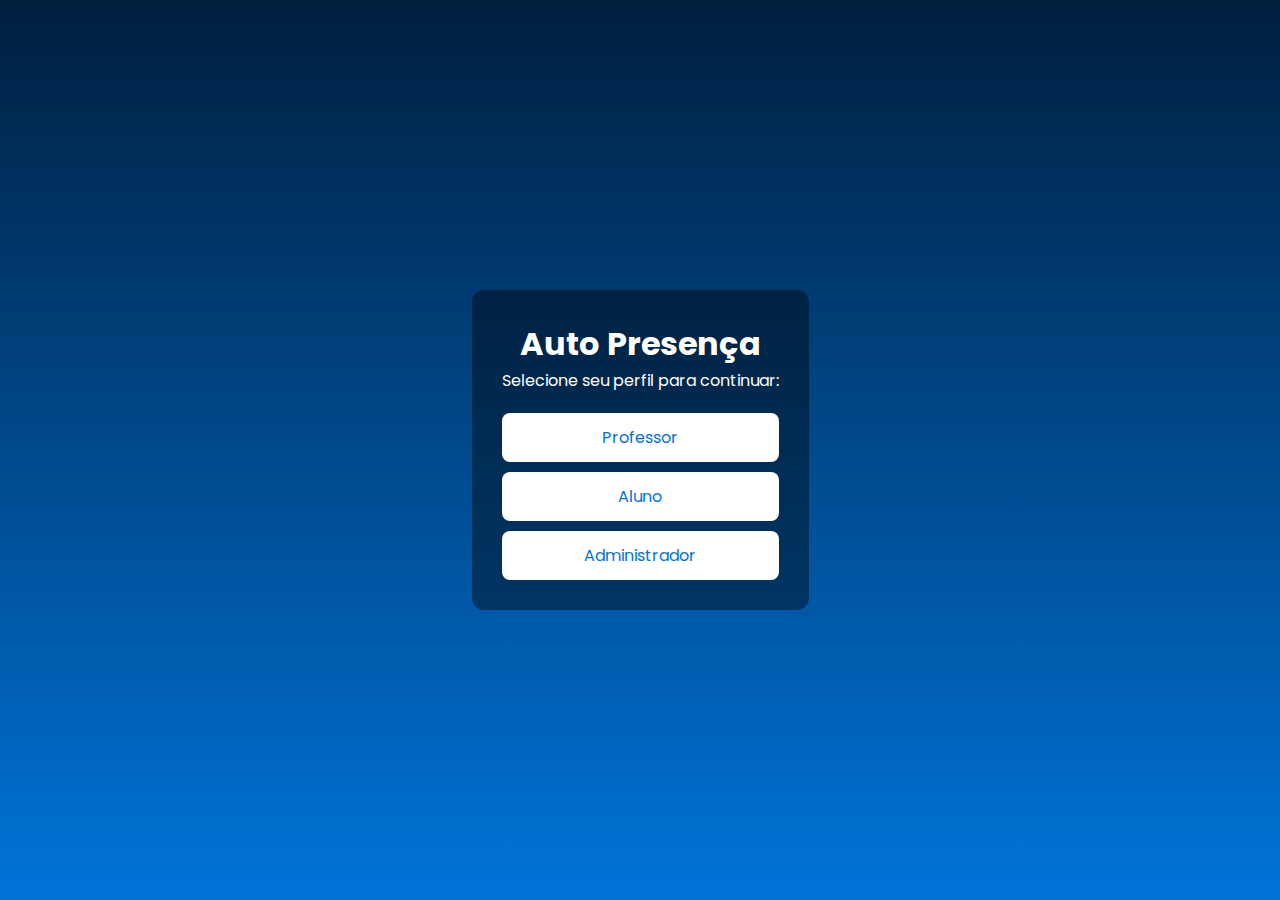
<file: index.html>
<!DOCTYPE html>
<html lang="pt-br">
<head>
  <meta charset="UTF-8" />
  <meta name="viewport" content="width=device-width, initial-scale=1.0" />
  <title>ATP</title>
  <link rel="stylesheet" href="styles.css" />
</head>
<body>
  <div class="container">
    <h1>Auto Presença</h1>
    <p>Selecione seu perfil para continuar:</p>
    <div class="botoes">
      <button class="botao" onclick="window.location.href='login_professor.html'">Professor</button>
      <button class="botao" onclick="window.location.href='login_aluno.html'">Aluno</button>
      <button class="botao" onclick="window.location.href='login_admin.html'">Administrador</button>
    </div>
  </div>
</body>
</html>
</file>
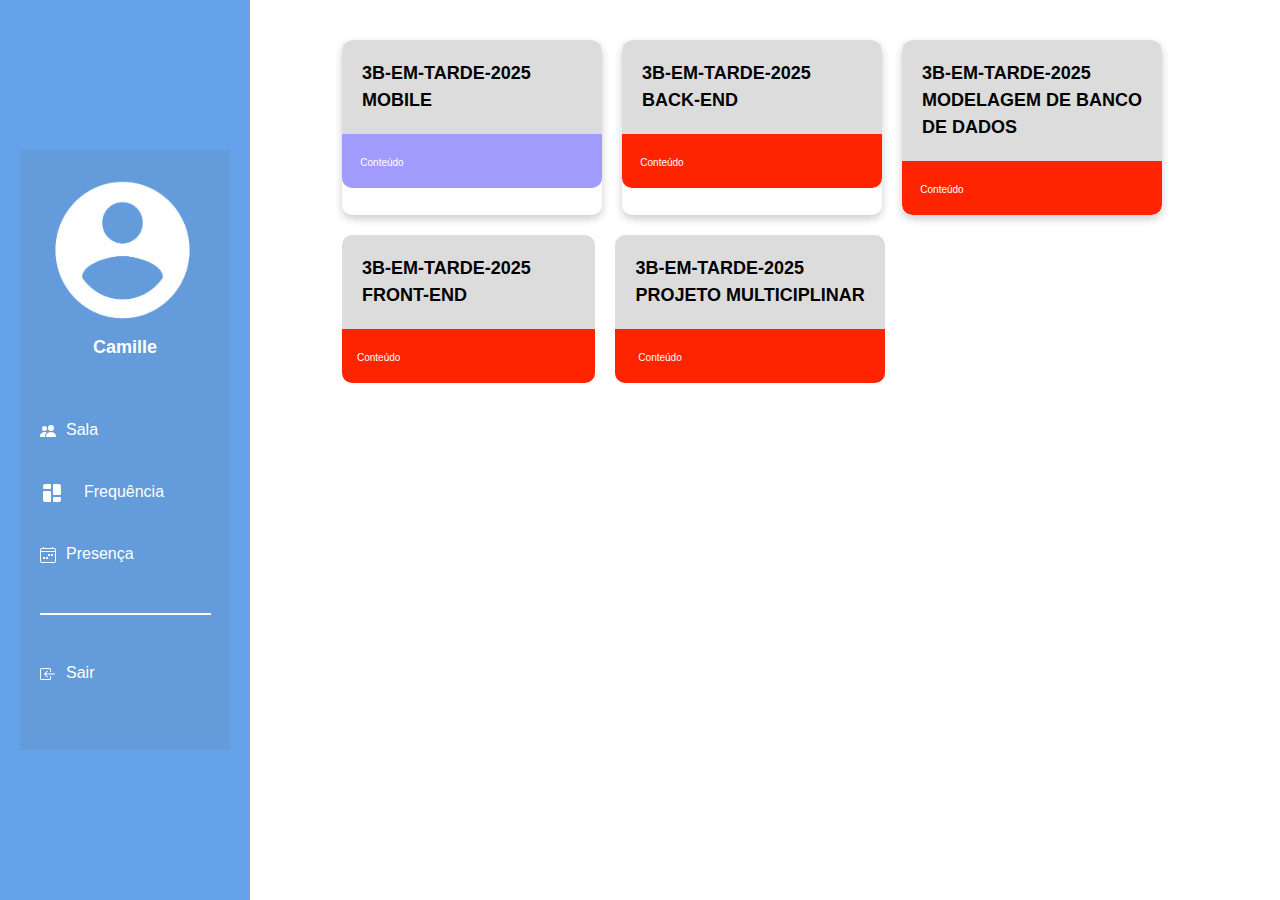
<file: inicial_aluno.html>
<!DOCTYPE html>
<html lang="pt-br">
<head>
    <meta charset="UTF-8">
    <meta name="viewport" content="width=device-width, initial-scale=1.0">
    <link rel="stylesheet" href="inicial_aluno.css">
    <link href="https://cdn.jsdelivr.net/npm/bootstrap@5.3.0/dist/css/bootstrap.min.css" rel="stylesheet">
    <title>Pagina Inicial</title>
</head>
<body>
    <div class="container">
    <div class="left-side">
      <div class="sidebar">
        <div class="profile">
        <div class="avatar">
            <img src="imagens/avatar.png" alt="">
        </div>
    <p class="username">Camille</p>
  </div>
   <nav class="menu">
    
    <a href="inicial_professor.html" class="meu-botao">
      <i class="icon"> 
        <svg xmlns="http://www.w3.org/2000/svg" width="16" height="16" fill="currentColor" class="bi bi-people-fill" viewBox="0 0 16 16">
          <path d="M7 14s-1 0-1-1 1-4 5-4 5 3 5 4-1 1-1 1zm4-6a3 3 0 1 0 0-6 3 3 0 0 0 0 6m-5.784 6A2.24 2.24 0 0 1 5 13c0-1.355.68-2.75 1.936-3.72A6.3 6.3 0 0 0 5 9c-4 0-5 3-5 4s1 1 1 1zM4.5 8a2.5 2.5 0 1 0 0-5 2.5 2.5 0 0 0 0 5"/>
        </svg>
    
    </i>Sala</a>
  
    <a href="registro_professor.html" class="meu-botao">
      <i class="icon">
        <svg  xmlns="http://www.w3.org/2000/svg"  width="24"  height="24"  viewBox="0 0 24 24"  fill="currentColor"  class="icon icon-tabler icons-tabler-filled icon-tabler-layout-board"><path stroke="none" d="M0 0h24v24H0z" fill="none"/><path d="M5 3h5a1 1 0 0 1 1 1v3a1 1 0 0 1 -1 1h-6a1 1 0 0 1 -1 -1v-2a2 2 0 0 1 2 -2" /><path d="M14 3h5a2 2 0 0 1 2 2v8a1 1 0 0 1 -1 1h-6a1 1 0 0 1 -1 -1v-9a1 1 0 0 1 1 -1" /><path d="M14 16h6a1 1 0 0 1 1 1v2a2 2 0 0 1 -2 2h-5a1 1 0 0 1 -1 -1v-3a1 1 0 0 1 1 -1" /><path d="M4 10h6a1 1 0 0 1 1 1v9a1 1 0 0 1 -1 1h-5a2 2 0 0 1 -2 -2v-8a1 1 0 0 1 1 -1" /></svg>
    </i>Frequência</a>


    <a href="presenca_professor.html" class="meu-botao">
      <i class="icon">
        <svg xmlns="http://www.w3.org/2000/svg" width="16" height="16" fill="currentColor" class="bi bi-calendar4-week" viewBox="0 0 16 16">
          <path d="M3.5 0a.5.5 0 0 1 .5.5V1h8V.5a.5.5 0 0 1 1 0V1h1a2 2 0 0 1 2 2v11a2 2 0 0 1-2 2H2a2 2 0 0 1-2-2V3a2 2 0 0 1 2-2h1V.5a.5.5 0 0 1 .5-.5M2 2a1 1 0 0 0-1 1v1h14V3a1 1 0 0 0-1-1zm13 3H1v9a1 1 0 0 0 1 1h12a1 1 0 0 0 1-1z"/>
          <path d="M11 7.5a.5.5 0 0 1 .5-.5h1a.5.5 0 0 1 .5.5v1a.5.5 0 0 1-.5.5h-1a.5.5 0 0 1-.5-.5zm-3 0a.5.5 0 0 1 .5-.5h1a.5.5 0 0 1 .5.5v1a.5.5 0 0 1-.5.5h-1a.5.5 0 0 1-.5-.5zm-2 3a.5.5 0 0 1 .5-.5h1a.5.5 0 0 1 .5.5v1a.5.5 0 0 1-.5.5h-1a.5.5 0 0 1-.5-.5zm-3 0a.5.5 0 0 1 .5-.5h1a.5.5 0 0 1 .5.5v1a.5.5 0 0 1-.5.5h-1a.5.5 0 0 1-.5-.5z"/>
        </svg>
    </i> Presença</a>
  

  <div class="linha-branca"></div> 
  
  <a href="index.html" class="logout"><i class="icon">
    <svg xmlns="http://www.w3.org/2000/svg" width="16" height="16" fill="currentColor" class="bi bi-box-arrow-in-left" viewBox="0 0 16 16">
      <path fill-rule="evenodd" d="M10 3.5a.5.5 0 0 0-.5-.5h-8a.5.5 0 0 0-.5.5v9a.5.5 0 0 0 .5.5h8a.5.5 0 0 0 .5-.5v-2a.5.5 0 0 1 1 0v2A1.5 1.5 0 0 1 9.5 14h-8A1.5 1.5 0 0 1 0 12.5v-9A1.5 1.5 0 0 1 1.5 2h8A1.5 1.5 0 0 1 11 3.5v2a.5.5 0 0 1-1 0z"/>
      <path fill-rule="evenodd" d="M4.146 8.354a.5.5 0 0 1 0-.708l3-3a.5.5 0 1 1 .708.708L5.707 7.5H14.5a.5.5 0 0 1 0 1H5.707l2.147 2.146a.5.5 0 0 1-.708.708z"/>
    </svg>
  </i> Sair</a>

  </nav>
  <hr />
  
</div>
    </div>
   
   <div class="right-side">
    
    
    <div class="cards">
      <div class="card1">
        <p>3B-EM-TARDE-2025 <br>
        MOBILE</p>
      <button class="botao1" onclick="location.href='https://educacaoprofissional.educacao.sp.gov.br/course/view.php?id=296'">
         <span class="conteudo">Conteúdo</span>
      </button>
    
        
      </div>
       
      
      <div class="card2">
        <p>3B-EM-TARDE-2025<br>
           BACK-END</p>
      <button class="botao2" onclick="location.href='https://educacaoprofissional.educacao.sp.gov.br/course/view.php?id=296'">
         <span class="conteudo">Conteúdo</span>
      </button>
      </div>
      
      <div class="card3">
        <p>3B-EM-TARDE-2025<br>
           MODELAGEM DE BANCO DE DADOS</p>
      <button class="botao2" onclick="location.href='https://educacaoprofissional.educacao.sp.gov.br/course/view.php?id=296'">
         <span class="conteudo">Conteúdo</span>
      </button>
      </div>
      
      <div class="card4">
        <p>3B-EM-TARDE-2025<br>
           FRONT-END</p>
      <button class="botao2" onclick="location.href='https://educacaoprofissional.educacao.sp.gov.br/course/view.php?id=296'">
         <span class="conteudo">Conteúdo</span>
      </button>
      </div>

      <div class="card5">
        <p>3B-EM-TARDE-2025<br>
           PROJETO MULTICIPLINAR</p>
      <button class="botao2" onclick="location.href='https://educacaoprofissional.educacao.sp.gov.br/course/view.php?id=296'">
         <span class="conteudo">Conteúdo</span>
      </button>
      </div>
      
      
    
    </div>
    </div>
  </div>
</div>
    
    
</body>
</html>
</file>
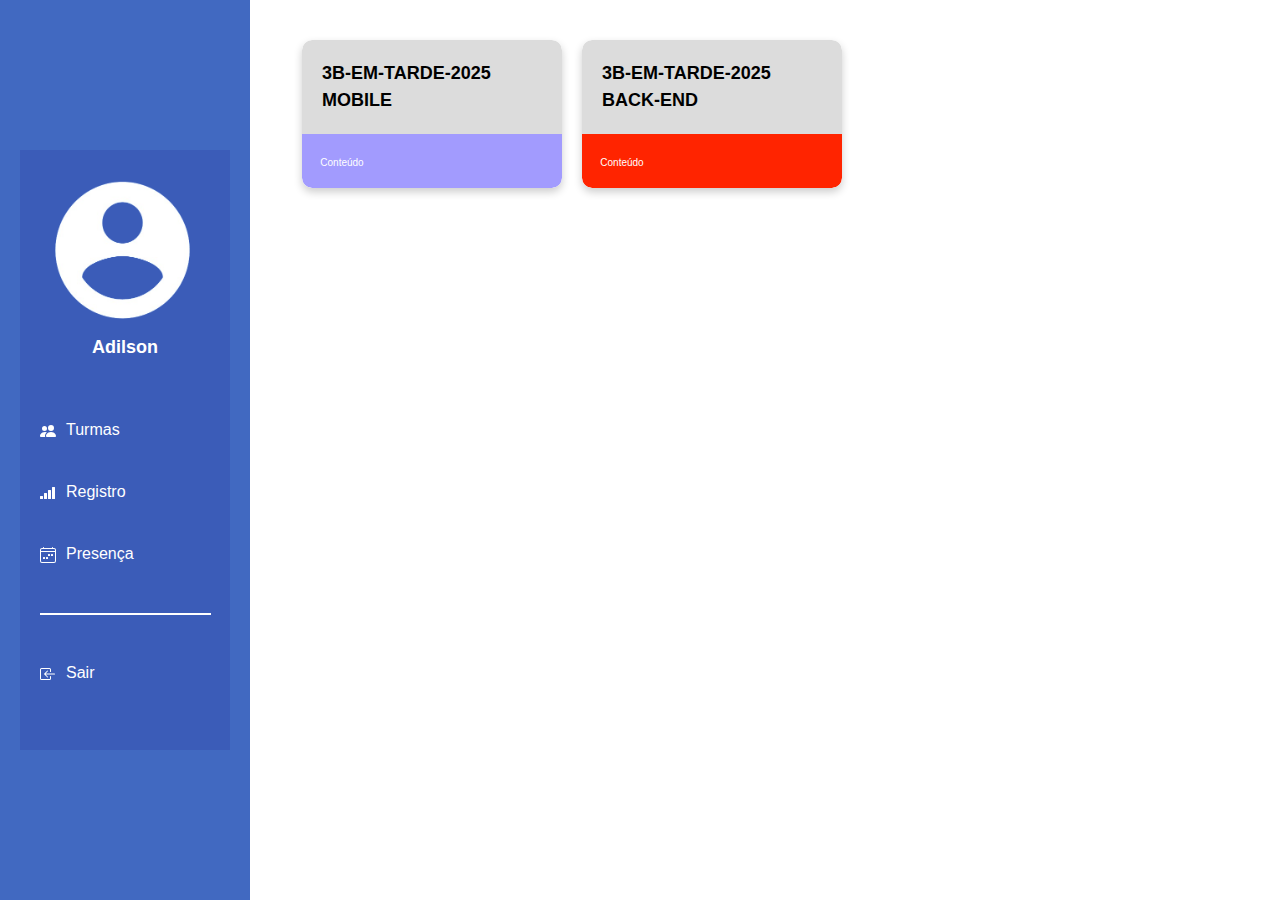
<file: inicial_professor.html>
<!DOCTYPE html>
<html lang="pt-br">
<head>
    <meta charset="UTF-8">
    <meta name="viewport" content="width=device-width, initial-scale=1.0">
    <link rel="stylesheet" href="inicial_professor.css">
    <link href="https://cdn.jsdelivr.net/npm/bootstrap@5.3.0/dist/css/bootstrap.min.css" rel="stylesheet">
    <title>Pagina Inicial</title>
</head>
<body>
    <div class="container">
    <div class="left-side">
      <div class="sidebar">
        <div class="profile">
        <div class="avatar">
            <img src="imagens/avatar.png" alt="">
        </div>
    <p class="username">Adilson</p>
  </div>
   <nav class="menu">
    
    <a href="inicial_professor.html" class="meu-botao">
      <i class="icon"> 
        <svg xmlns="http://www.w3.org/2000/svg" width="16" height="16" fill="currentColor" class="bi bi-people-fill" viewBox="0 0 16 16">
          <path d="M7 14s-1 0-1-1 1-4 5-4 5 3 5 4-1 1-1 1zm4-6a3 3 0 1 0 0-6 3 3 0 0 0 0 6m-5.784 6A2.24 2.24 0 0 1 5 13c0-1.355.68-2.75 1.936-3.72A6.3 6.3 0 0 0 5 9c-4 0-5 3-5 4s1 1 1 1zM4.5 8a2.5 2.5 0 1 0 0-5 2.5 2.5 0 0 0 0 5"/>
        </svg>
    
    </i>Turmas
  </a>
  
    <a href="registro_professor.html" class="meu-botao">
      <i class="icon">
        <svg xmlns="http://www.w3.org/2000/svg" width="16" height="16" fill="currentColor" class="bi bi-reception-4" viewBox="0 0 16 16">
          <path d="M0 11.5a.5.5 0 0 1 .5-.5h2a.5.5 0 0 1 .5.5v2a.5.5 0 0 1-.5.5h-2a.5.5 0 0 1-.5-.5zm4-3a.5.5 0 0 1 .5-.5h2a.5.5 0 0 1 .5.5v5a.5.5 0 0 1-.5.5h-2a.5.5 0 0 1-.5-.5zm4-3a.5.5 0 0 1 .5-.5h2a.5.5 0 0 1 .5.5v8a.5.5 0 0 1-.5.5h-2a.5.5 0 0 1-.5-.5zm4-3a.5.5 0 0 1 .5-.5h2a.5.5 0 0 1 .5.5v11a.5.5 0 0 1-.5.5h-2a.5.5 0 0 1-.5-.5z"/>
        </svg>
    
    </i> Registro</a>


    <a href="presenca_professor.html" class="meu-botao">
      <i class="icon">
        <svg xmlns="http://www.w3.org/2000/svg" width="16" height="16" fill="currentColor" class="bi bi-calendar4-week" viewBox="0 0 16 16">
          <path d="M3.5 0a.5.5 0 0 1 .5.5V1h8V.5a.5.5 0 0 1 1 0V1h1a2 2 0 0 1 2 2v11a2 2 0 0 1-2 2H2a2 2 0 0 1-2-2V3a2 2 0 0 1 2-2h1V.5a.5.5 0 0 1 .5-.5M2 2a1 1 0 0 0-1 1v1h14V3a1 1 0 0 0-1-1zm13 3H1v9a1 1 0 0 0 1 1h12a1 1 0 0 0 1-1z"/>
          <path d="M11 7.5a.5.5 0 0 1 .5-.5h1a.5.5 0 0 1 .5.5v1a.5.5 0 0 1-.5.5h-1a.5.5 0 0 1-.5-.5zm-3 0a.5.5 0 0 1 .5-.5h1a.5.5 0 0 1 .5.5v1a.5.5 0 0 1-.5.5h-1a.5.5 0 0 1-.5-.5zm-2 3a.5.5 0 0 1 .5-.5h1a.5.5 0 0 1 .5.5v1a.5.5 0 0 1-.5.5h-1a.5.5 0 0 1-.5-.5zm-3 0a.5.5 0 0 1 .5-.5h1a.5.5 0 0 1 .5.5v1a.5.5 0 0 1-.5.5h-1a.5.5 0 0 1-.5-.5z"/>
        </svg>
    </i> Presença</a>
  

  <div class="linha-branca"></div> 
  
  <a href="index.html" class="logout"><i class="icon">
    <svg xmlns="http://www.w3.org/2000/svg" width="16" height="16" fill="currentColor" class="bi bi-box-arrow-in-left" viewBox="0 0 16 16">
      <path fill-rule="evenodd" d="M10 3.5a.5.5 0 0 0-.5-.5h-8a.5.5 0 0 0-.5.5v9a.5.5 0 0 0 .5.5h8a.5.5 0 0 0 .5-.5v-2a.5.5 0 0 1 1 0v2A1.5 1.5 0 0 1 9.5 14h-8A1.5 1.5 0 0 1 0 12.5v-9A1.5 1.5 0 0 1 1.5 2h8A1.5 1.5 0 0 1 11 3.5v2a.5.5 0 0 1-1 0z"/>
      <path fill-rule="evenodd" d="M4.146 8.354a.5.5 0 0 1 0-.708l3-3a.5.5 0 1 1 .708.708L5.707 7.5H14.5a.5.5 0 0 1 0 1H5.707l2.147 2.146a.5.5 0 0 1-.708.708z"/>
    </svg>
  </i> Sair</a>

  </nav>
  <hr />
  
</div>
    </div>
   
   <div class="right-side">
    
    
    <div class="cards">
      <div class="card1">
        <p>3B-EM-TARDE-2025 <br>
        MOBILE</p>
      <button class="botao1" onclick="location.href='https://educacaoprofissional.educacao.sp.gov.br/course/view.php?id=296'">
         <span class="conteudo">Conteúdo</span>
      </button>

        
      </div>
       
      
      <div class="card2">
        <p>3B-EM-TARDE-2025<br>
           BACK-END</p>
      <button class="botao2" onclick="location.href='https://educacaoprofissional.educacao.sp.gov.br/course/view.php?id=296'">
         <span class="conteudo">Conteúdo</span>
      </button>
      </div>
      
    
    </div>
    </div>
  </div>
</div>
    
    
</body>
</html>
</file>
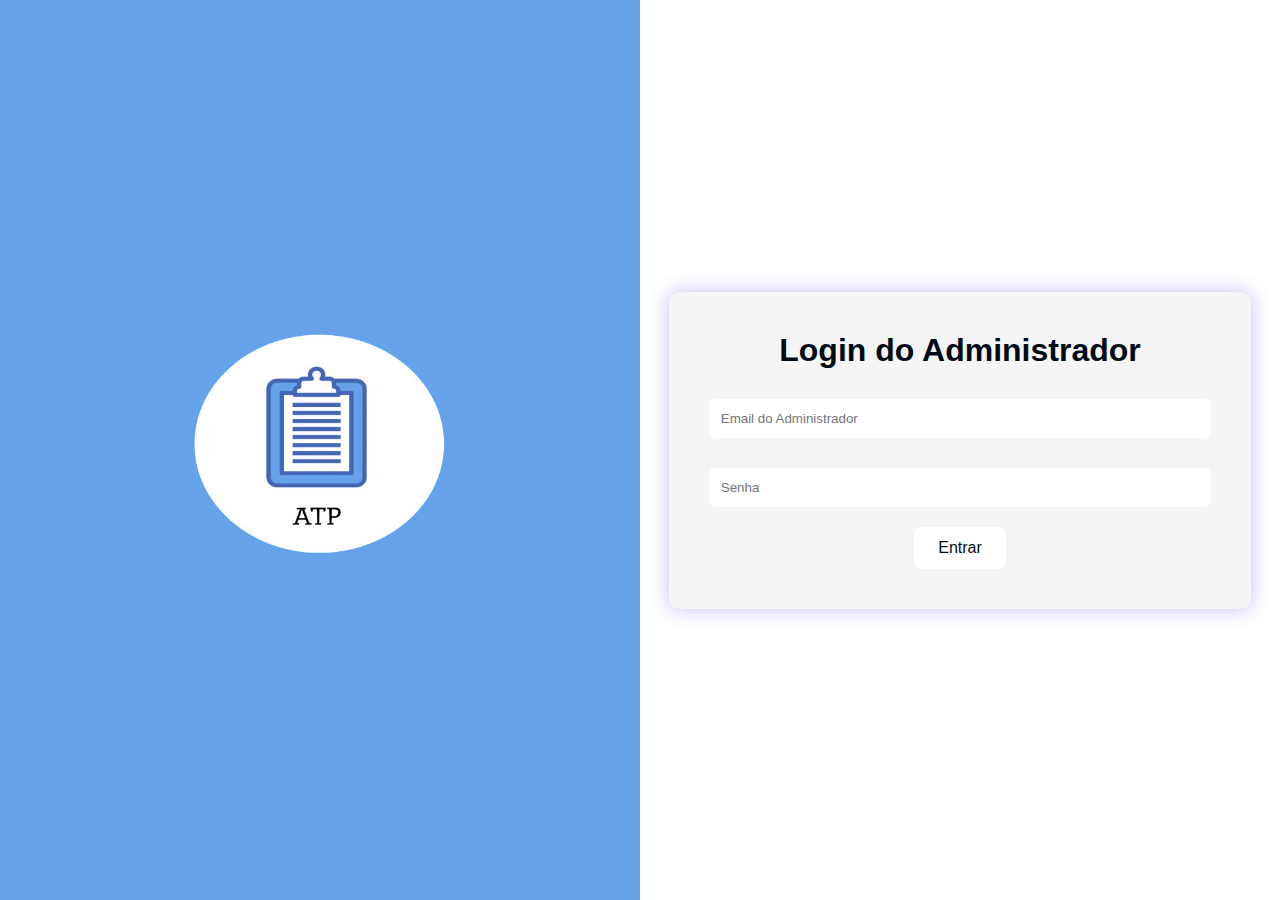
<file: login_admin.html>
<!DOCTYPE html>
<html lang="pt-br">
<head>
  <meta charset="UTF-8" />
  <meta name="viewport" content="width=device-width, initial-scale=1.0" />
  <title>Login Administrador</title>
  <link rel="stylesheet" href="login_admin.css" />
</head>
<body>
  <div class="container">
    <div class="left-side">
      <img src="./imagens/icone.png" alt="Logo">
    </div>
    <div class="right-side">
      <div class="login-box">
        <h1>Login do Administrador</h1>
        <form action="/login" method="POST">
          <input type="text" placeholder="Email do Administrador  " required />
          <input type="password" placeholder="Senha" required />
          <button type="submit">Entrar</button>
        </form>
        
    
          
      
      </div>
    </div>
  </div>
</body>
</html>
</file>
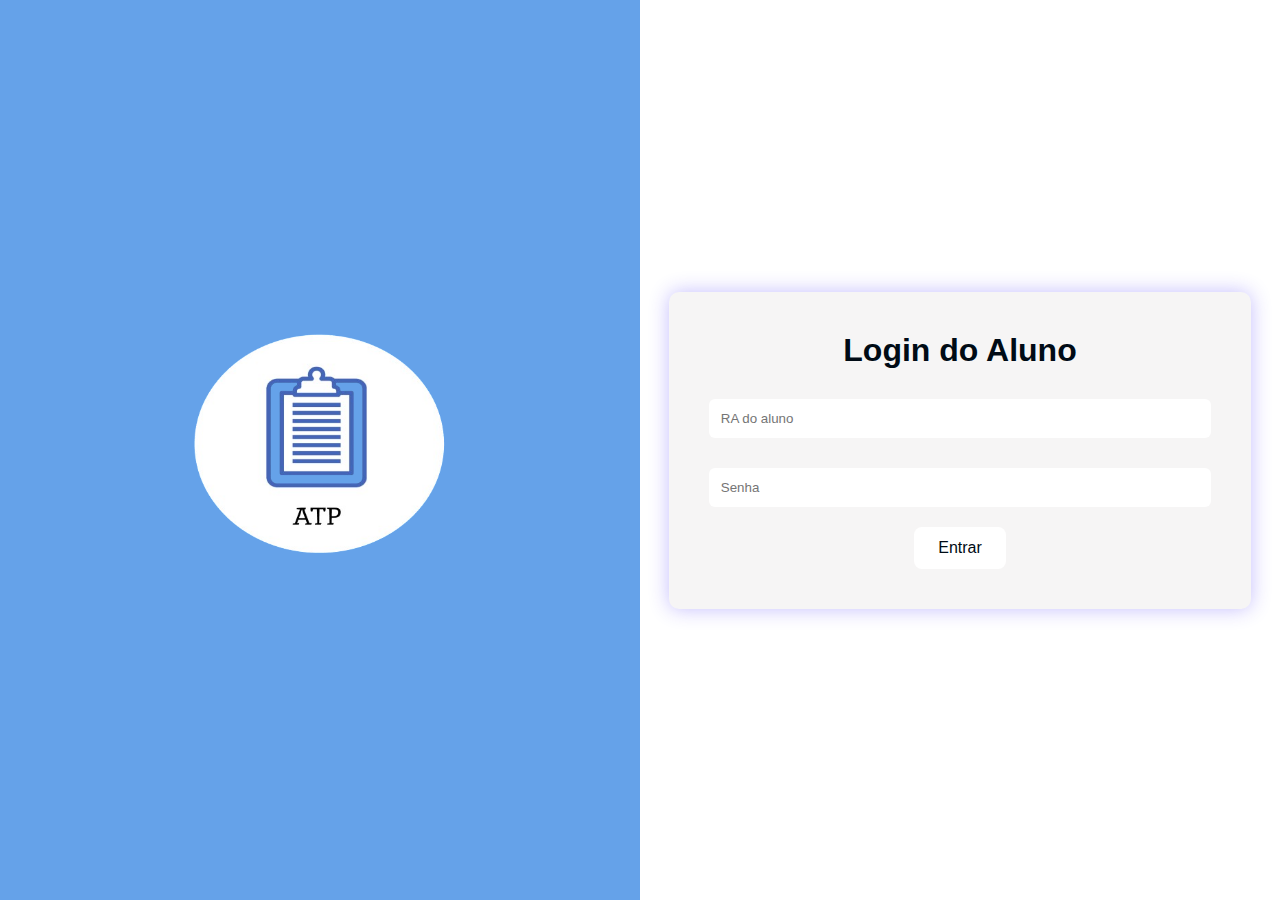
<file: login_aluno.html>
<!DOCTYPE html>
<html lang="pt-br">
<head>
  <meta charset="UTF-8" />
  <meta name="viewport" content="width=device-width, initial-scale=1.0" />
  <title>Login Aluno</title>
  <link rel="stylesheet" href="login_aluno.css" />
</head>
<body>
  <div class="container">
    <div class="left-side">
      <img src="./imagens/icone.png" alt="Logo">
    </div>
    <div class="right-side">
      <div class="login-box">
        <h1>Login do Aluno</h1>
        <form action="/login" method="POST">
          <input type="text" placeholder="RA do aluno" required />
          <input type="password" placeholder="Senha" required />
          <button class="botao" onclick="window.location.href='inicial_aluno.html'">Entrar</button>

        </form>
      </div>
    </div>
  </div>
</body>
</html>
</file>
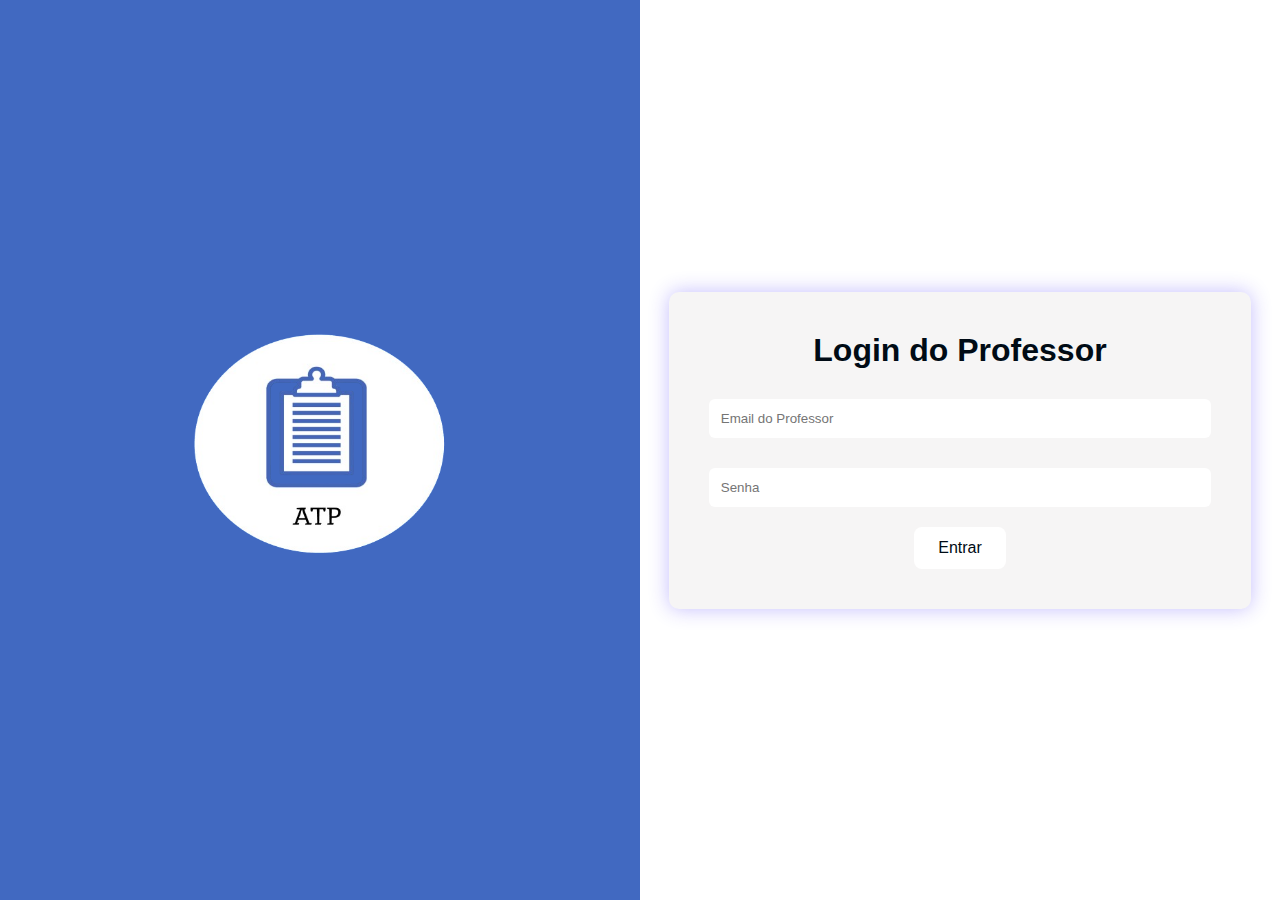
<file: login_professor.html>
<!DOCTYPE html>
<html lang="pt-br">
<head>
  <meta charset="UTF-8" />
  <meta name="viewport" content="width=device-width, initial-scale=1.0" />
  <title>Login Professor</title>
  <link rel="stylesheet" href="login_professor.css" />
</head>
<body>
  <div class="container">
    <div class="left-side">
      <img src="./imagens/icone.png" alt="Logo">
    </div>
    <div class="right-side">
      <div class="login-box">
        <h1>Login do Professor</h1>
        <form action="/login" method="POST">
          <input type="text" placeholder="Email do Professor" required />
          <input type="password" placeholder="Senha" required />
          <button class="botao" onclick="window.location.href='inicial_professor.html'">Entrar</button>

        </form>
      </div>
    </div>
  </div>
</body>
</html>
</file>
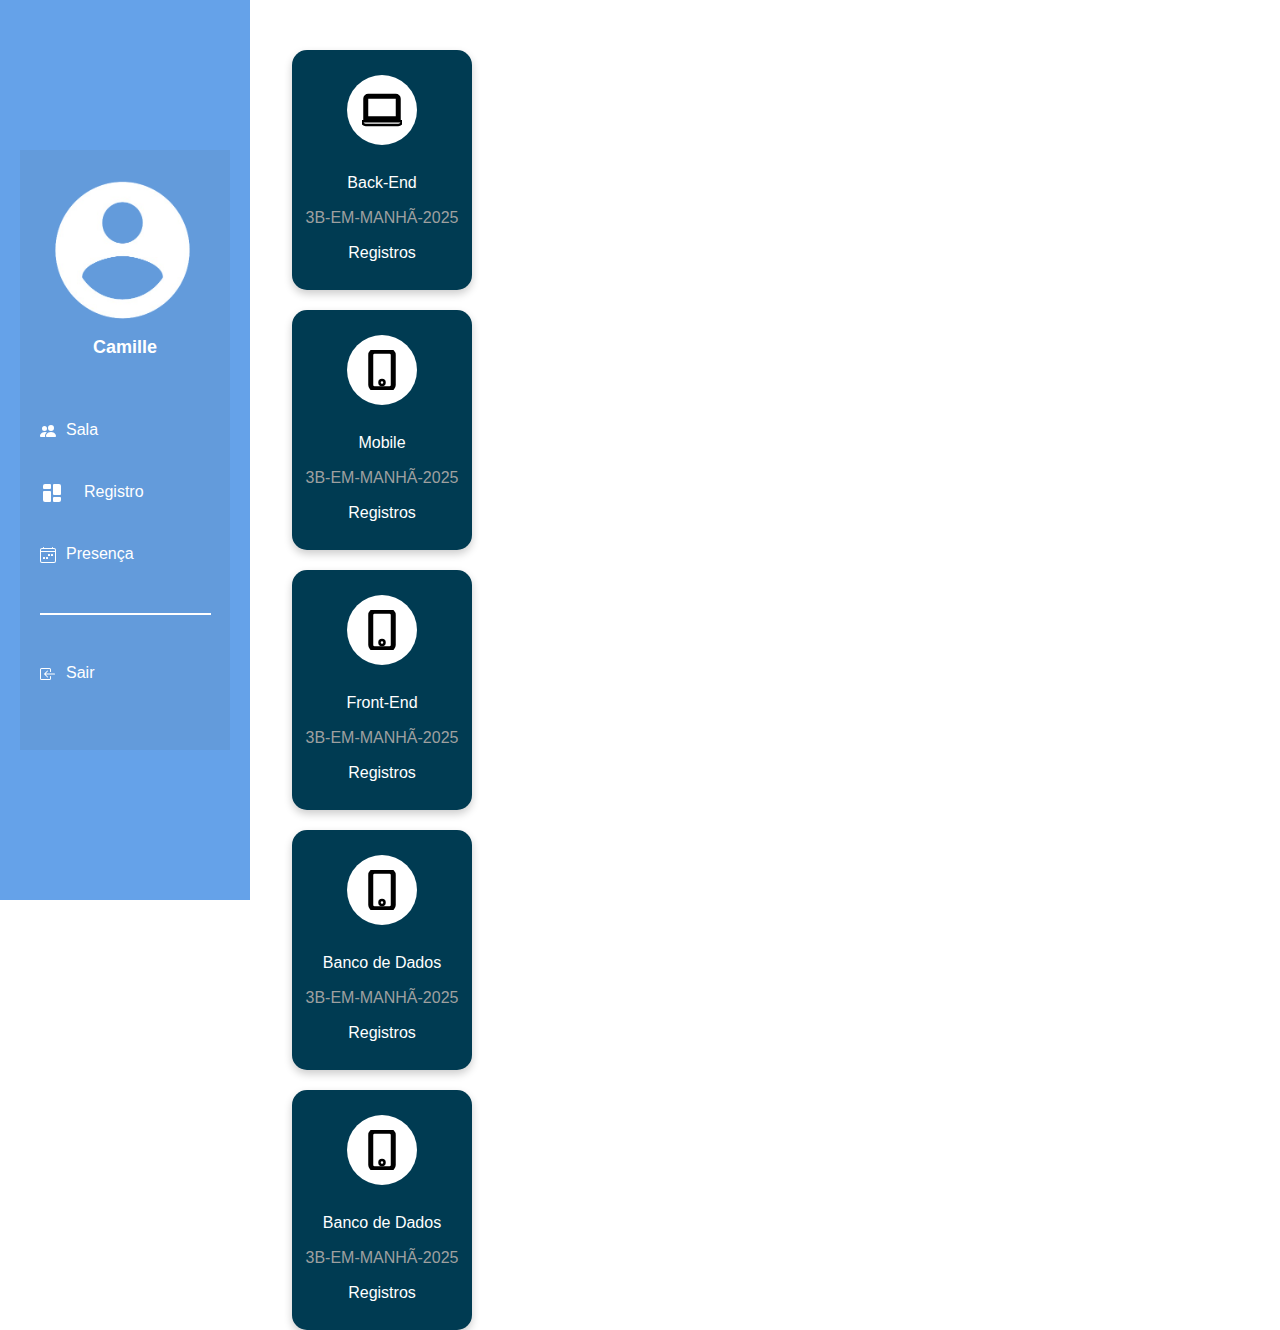
<file: presenca_aluno.html>
<!DOCTYPE html>
<html lang="pt-br">
<head>
    <meta charset="UTF-8">
    <meta name="viewport" content="width=device-width, initial-scale=1.0">
    <link rel="stylesheet" href="presenca_aluno.css">
    <link href="https://cdn.jsdelivr.net/npm/bootstrap@5.3.0/dist/css/bootstrap.min.css" rel="stylesheet">
    <title>Pagina Inicial</title>
</head>
<body>
    <div class="container">
    <div class="left-side">
      <div class="sidebar">
        <div class="profile">
        <div class="avatar">
            <img src="imagens/avatar.png" alt="">
        </div>
    <p class="username">Camille</p>
  </div>
   <nav class="menu">
    
    <a href="inicial_aluno.html" class="meu-botao">
      <i class="icon"> 
        <svg xmlns="http://www.w3.org/2000/svg" width="16" height="16" fill="currentColor" class="bi bi-people-fill" viewBox="0 0 16 16">
          <path d="M7 14s-1 0-1-1 1-4 5-4 5 3 5 4-1 1-1 1zm4-6a3 3 0 1 0 0-6 3 3 0 0 0 0 6m-5.784 6A2.24 2.24 0 0 1 5 13c0-1.355.68-2.75 1.936-3.72A6.3 6.3 0 0 0 5 9c-4 0-5 3-5 4s1 1 1 1zM4.5 8a2.5 2.5 0 1 0 0-5 2.5 2.5 0 0 0 0 5"/>
        </svg>
    
    </i>Sala
  </a>
  
    <a href="registro_aluno.html" class="meu-botao">
      <i class="icon">
        <svg  xmlns="http://www.w3.org/2000/svg"  width="24"  height="24"  viewBox="0 0 24 24"  fill="currentColor"  class="icon icon-tabler icons-tabler-filled icon-tabler-layout-board"><path stroke="none" d="M0 0h24v24H0z" fill="none"/><path d="M5 3h5a1 1 0 0 1 1 1v3a1 1 0 0 1 -1 1h-6a1 1 0 0 1 -1 -1v-2a2 2 0 0 1 2 -2" /><path d="M14 3h5a2 2 0 0 1 2 2v8a1 1 0 0 1 -1 1h-6a1 1 0 0 1 -1 -1v-9a1 1 0 0 1 1 -1" /><path d="M14 16h6a1 1 0 0 1 1 1v2a2 2 0 0 1 -2 2h-5a1 1 0 0 1 -1 -1v-3a1 1 0 0 1 1 -1" /><path d="M4 10h6a1 1 0 0 1 1 1v9a1 1 0 0 1 -1 1h-5a2 2 0 0 1 -2 -2v-8a1 1 0 0 1 1 -1" /></svg>
    </i> Registro</a>


    <a href="presenca_aluno.html" class="meu-botao">
      <i class="icon">
        <svg xmlns="http://www.w3.org/2000/svg" width="16" height="16" fill="currentColor" class="bi bi-calendar4-week" viewBox="0 0 16 16">
          <path d="M3.5 0a.5.5 0 0 1 .5.5V1h8V.5a.5.5 0 0 1 1 0V1h1a2 2 0 0 1 2 2v11a2 2 0 0 1-2 2H2a2 2 0 0 1-2-2V3a2 2 0 0 1 2-2h1V.5a.5.5 0 0 1 .5-.5M2 2a1 1 0 0 0-1 1v1h14V3a1 1 0 0 0-1-1zm13 3H1v9a1 1 0 0 0 1 1h12a1 1 0 0 0 1-1z"/>
          <path d="M11 7.5a.5.5 0 0 1 .5-.5h1a.5.5 0 0 1 .5.5v1a.5.5 0 0 1-.5.5h-1a.5.5 0 0 1-.5-.5zm-3 0a.5.5 0 0 1 .5-.5h1a.5.5 0 0 1 .5.5v1a.5.5 0 0 1-.5.5h-1a.5.5 0 0 1-.5-.5zm-2 3a.5.5 0 0 1 .5-.5h1a.5.5 0 0 1 .5.5v1a.5.5 0 0 1-.5.5h-1a.5.5 0 0 1-.5-.5zm-3 0a.5.5 0 0 1 .5-.5h1a.5.5 0 0 1 .5.5v1a.5.5 0 0 1-.5.5h-1a.5.5 0 0 1-.5-.5z"/>
        </svg>
    </i> Presença</a>
  

  <div class="linha-branca"></div> 
  <a href="index.html" class="logout"><i class="icon">
    <svg xmlns="http://www.w3.org/2000/svg" width="16" height="16" fill="currentColor" class="bi bi-box-arrow-in-left" viewBox="0 0 16 16">
      <path fill-rule="evenodd" d="M10 3.5a.5.5 0 0 0-.5-.5h-8a.5.5 0 0 0-.5.5v9a.5.5 0 0 0 .5.5h8a.5.5 0 0 0 .5-.5v-2a.5.5 0 0 1 1 0v2A1.5 1.5 0 0 1 9.5 14h-8A1.5 1.5 0 0 1 0 12.5v-9A1.5 1.5 0 0 1 1.5 2h8A1.5 1.5 0 0 1 11 3.5v2a.5.5 0 0 1-1 0z"/>
      <path fill-rule="evenodd" d="M4.146 8.354a.5.5 0 0 1 0-.708l3-3a.5.5 0 1 1 .708.708L5.707 7.5H14.5a.5.5 0 0 1 0 1H5.707l2.147 2.146a.5.5 0 0 1-.708.708z"/>
    </svg>
  </i> Sair</a>

</nav>
  <hr />

</div>
    </div>
   
   
<div class="right-side">
  <div class="cards">

    <!-- CARD 1 -->
   <div class="card1">
  <div class="icon-circle">
       <svg xmlns="http://www.w3.org/2000/svg" width="16" height="16" fill="currentColor" class="bi bi-laptop" viewBox="0 0 16 16">
          <path d="M13.5 3a.5.5 0 0 1 .5.5V11H2V3.5a.5.5 0 0 1 .5-.5zm-11-1A1.5 1.5 0 0 0 1 3.5V12h14V3.5A1.5 1.5 0 0 0 13.5 2zM0 12.5h16a1.5 1.5 0 0 1-1.5 1.5h-13A1.5 1.5 0 0 1 0 12.5"/>
        </svg>
  </div>
  <div class="titulo1">Back-End</div>
  <div class="turma1">3B-EM-MANHÃ-2025</div>
  <button class="botao1" onclick="location.href='https://educacaoprofissional.educacao.sp.gov.br/course/view.php?id=296'">Registros</button>
</div>


<div class="card2">
  <div class="icon-circle">
      <svg xmlns="http://www.w3.org/2000/svg" width="16" height="16" fill="currentColor" class="bi bi-phone" viewBox="0 0 16 16">
        <path d="M11 1a1 1 0 0 1 1 1v12a1 1 0 0 1-1 1H5a1 1 0 0 1-1-1V2a1 1 0 0 1 1-1zM5 0a2 2 0 0 0-2 2v12a2 2 0 0 0 2 2h6a2 2 0 0 0 2-2V2a2 2 0 0 0-2-2z"/>
        <path d="M8 14a1 1 0 1 0 0-2 1 1 0 0 0 0 2"/>
      </svg>
  </div>
  <div class="titulo2">Mobile</div>
  <div class="turma2">3B-EM-MANHÃ-2025</div>
  <button class="botao2" onclick="location.href='https://educacaoprofissional.educacao.sp.gov.br/course/view.php?id=296'">Registros</button>
</div>

<div class="card3">
  <div class="icon-circle">
      <svg xmlns="http://www.w3.org/2000/svg" width="16" height="16" fill="currentColor" class="bi bi-phone" viewBox="0 0 16 16">
        <path d="M11 1a1 1 0 0 1 1 1v12a1 1 0 0 1-1 1H5a1 1 0 0 1-1-1V2a1 1 0 0 1 1-1zM5 0a2 2 0 0 0-2 2v12a2 2 0 0 0 2 2h6a2 2 0 0 0 2-2V2a2 2 0 0 0-2-2z"/>
        <path d="M8 14a1 1 0 1 0 0-2 1 1 0 0 0 0 2"/>
      </svg>
  </div>
  <div class="titulo3">Front-End</div>
  <div class="turma3">3B-EM-MANHÃ-2025</div>
  <button class="botao3" onclick="location.href='https://educacaoprofissional.educacao.sp.gov.br/course/view.php?id=296'">Registros</button>
</div>


<div class="card4">
  <div class="icon-circle">
      <svg xmlns="http://www.w3.org/2000/svg" width="16" height="16" fill="currentColor" class="bi bi-phone" viewBox="0 0 16 16">
        <path d="M11 1a1 1 0 0 1 1 1v12a1 1 0 0 1-1 1H5a1 1 0 0 1-1-1V2a1 1 0 0 1 1-1zM5 0a2 2 0 0 0-2 2v12a2 2 0 0 0 2 2h6a2 2 0 0 0 2-2V2a2 2 0 0 0-2-2z"/>
        <path d="M8 14a1 1 0 1 0 0-2 1 1 0 0 0 0 2"/>
      </svg>
  </div>
  <div class="titulo4">Banco de Dados</div>
  <div class="turma4">3B-EM-MANHÃ-2025</div>
  <button class="botao4" onclick="location.href='https://educacaoprofissional.educacao.sp.gov.br/course/view.php?id=296'">Registros</button>
</div>


<div class="card5">
  <div class="icon-circle">
      <svg xmlns="http://www.w3.org/2000/svg" width="16" height="16" fill="currentColor" class="bi bi-phone" viewBox="0 0 16 16">
        <path d="M11 1a1 1 0 0 1 1 1v12a1 1 0 0 1-1 1H5a1 1 0 0 1-1-1V2a1 1 0 0 1 1-1zM5 0a2 2 0 0 0-2 2v12a2 2 0 0 0 2 2h6a2 2 0 0 0 2-2V2a2 2 0 0 0-2-2z"/>
        <path d="M8 14a1 1 0 1 0 0-2 1 1 0 0 0 0 2"/>
      </svg>
  </div>
  <div class="titulo5">Banco de Dados</div>
  <div class="turma5">3B-EM-MANHÃ-2025</div>
  <button class="botao5" onclick="location.href='https://educacaoprofissional.educacao.sp.gov.br/course/view.php?id=296'">Registros</button>
</div>

</div> <!-- .right-side -->

    
</body>
</html>
</file>
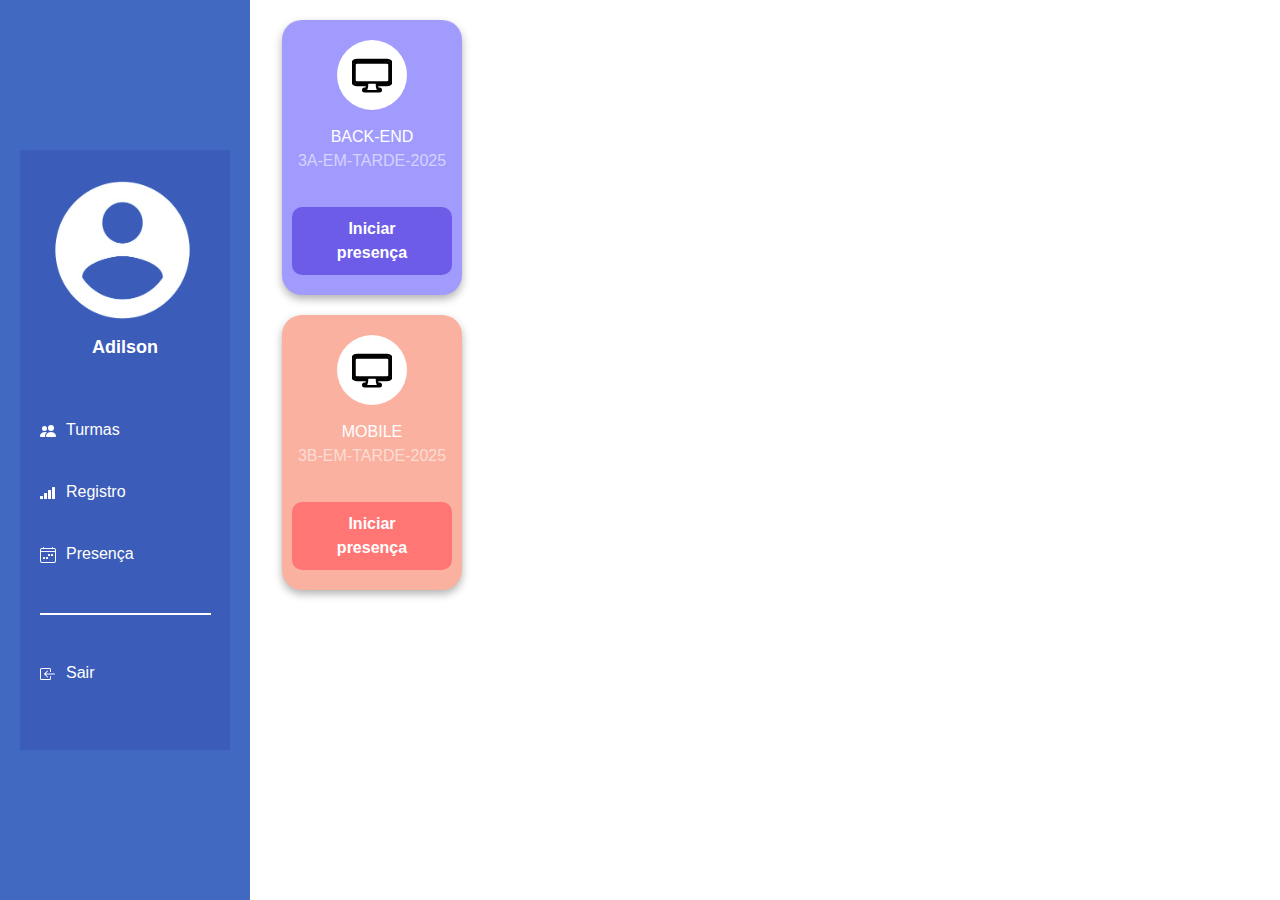
<file: presenca_professor.html>
<!DOCTYPE html>
<html lang="pt-br">
<head>
    <meta charset="UTF-8">
    <meta name="viewport" content="width=device-width, initial-scale=1.0">
    <link rel="stylesheet" href="presenca_professor.css">
    <link href="https://cdn.jsdelivr.net/npm/bootstrap@5.3.0/dist/css/bootstrap.min.css" rel="stylesheet">
    <title>Pagina Inicial</title>
</head>
<body>
    <div class="container">
    <div class="left-side">
      <div class="sidebar">
        <div class="profile">
        <div class="avatar">
            <img src="imagens/avatar.png" alt="">
        </div>
    <p class="username">Adilson</p>
  </div>
   <nav class="menu">
    
    <a href="inicial_professor.html" class="meu-botao">
      <i class="icon"> 
        <svg xmlns="http://www.w3.org/2000/svg" width="16" height="16" fill="currentColor" class="bi bi-people-fill" viewBox="0 0 16 16">
          <path d="M7 14s-1 0-1-1 1-4 5-4 5 3 5 4-1 1-1 1zm4-6a3 3 0 1 0 0-6 3 3 0 0 0 0 6m-5.784 6A2.24 2.24 0 0 1 5 13c0-1.355.68-2.75 1.936-3.72A6.3 6.3 0 0 0 5 9c-4 0-5 3-5 4s1 1 1 1zM4.5 8a2.5 2.5 0 1 0 0-5 2.5 2.5 0 0 0 0 5"/>
        </svg>
    
    </i>Turmas
  </a>
  
    <a href="registro_professor.html" class="meu-botao">
      <i class="icon">
        <svg xmlns="http://www.w3.org/2000/svg" width="16" height="16" fill="currentColor" class="bi bi-reception-4" viewBox="0 0 16 16">
          <path d="M0 11.5a.5.5 0 0 1 .5-.5h2a.5.5 0 0 1 .5.5v2a.5.5 0 0 1-.5.5h-2a.5.5 0 0 1-.5-.5zm4-3a.5.5 0 0 1 .5-.5h2a.5.5 0 0 1 .5.5v5a.5.5 0 0 1-.5.5h-2a.5.5 0 0 1-.5-.5zm4-3a.5.5 0 0 1 .5-.5h2a.5.5 0 0 1 .5.5v8a.5.5 0 0 1-.5.5h-2a.5.5 0 0 1-.5-.5zm4-3a.5.5 0 0 1 .5-.5h2a.5.5 0 0 1 .5.5v11a.5.5 0 0 1-.5.5h-2a.5.5 0 0 1-.5-.5z"/>
        </svg>
    
    </i> Registro</a>


    <a href="presenca_professor.html" class="meu-botao">
      <i class="icon">
        <svg xmlns="http://www.w3.org/2000/svg" width="16" height="16" fill="currentColor" class="bi bi-calendar4-week" viewBox="0 0 16 16">
          <path d="M3.5 0a.5.5 0 0 1 .5.5V1h8V.5a.5.5 0 0 1 1 0V1h1a2 2 0 0 1 2 2v11a2 2 0 0 1-2 2H2a2 2 0 0 1-2-2V3a2 2 0 0 1 2-2h1V.5a.5.5 0 0 1 .5-.5M2 2a1 1 0 0 0-1 1v1h14V3a1 1 0 0 0-1-1zm13 3H1v9a1 1 0 0 0 1 1h12a1 1 0 0 0 1-1z"/>
          <path d="M11 7.5a.5.5 0 0 1 .5-.5h1a.5.5 0 0 1 .5.5v1a.5.5 0 0 1-.5.5h-1a.5.5 0 0 1-.5-.5zm-3 0a.5.5 0 0 1 .5-.5h1a.5.5 0 0 1 .5.5v1a.5.5 0 0 1-.5.5h-1a.5.5 0 0 1-.5-.5zm-2 3a.5.5 0 0 1 .5-.5h1a.5.5 0 0 1 .5.5v1a.5.5 0 0 1-.5.5h-1a.5.5 0 0 1-.5-.5zm-3 0a.5.5 0 0 1 .5-.5h1a.5.5 0 0 1 .5.5v1a.5.5 0 0 1-.5.5h-1a.5.5 0 0 1-.5-.5z"/>
        </svg>
    </i> Presença</a>
  

  <div class="linha-branca"></div> 
  <a href="index.html" class="logout"><i class="icon">
    <svg xmlns="http://www.w3.org/2000/svg" width="16" height="16" fill="currentColor" class="bi bi-box-arrow-in-left" viewBox="0 0 16 16">
      <path fill-rule="evenodd" d="M10 3.5a.5.5 0 0 0-.5-.5h-8a.5.5 0 0 0-.5.5v9a.5.5 0 0 0 .5.5h8a.5.5 0 0 0 .5-.5v-2a.5.5 0 0 1 1 0v2A1.5 1.5 0 0 1 9.5 14h-8A1.5 1.5 0 0 1 0 12.5v-9A1.5 1.5 0 0 1 1.5 2h8A1.5 1.5 0 0 1 11 3.5v2a.5.5 0 0 1-1 0z"/>
      <path fill-rule="evenodd" d="M4.146 8.354a.5.5 0 0 1 0-.708l3-3a.5.5 0 1 1 .708.708L5.707 7.5H14.5a.5.5 0 0 1 0 1H5.707l2.147 2.146a.5.5 0 0 1-.708.708z"/>
    </svg>
  </i> Sair</a>

</nav>
  <hr />

</div>
    </div>
   
   <div class="right-side">
    
  
  <div class="cartoes-container"> 
    <div class="cards">
      <div class="card1">
    <div class="icon-circle">
      <svg xmlns="http://www.w3.org/2000/svg" width="16" height="16" fill="currentColor" class="bi bi-display" viewBox="0 0 16 16">
       <path d="M0 4s0-2 2-2h12s2 0 2 2v6s0 2-2 2h-4q0 1 .25 1.5H11a.5.5 0 0 1 0 1H5a.5.5 0 0 1 0-1h.75Q6 13 6 12H2s-2 0-2-2zm1.398-.855a.76.76 0 0 0-.254.302A1.5 1.5 0 0 0 1 4.01V10c0 .325.078.502.145.602q.105.156.302.254a1.5 1.5 0 0 0 .538.143L2.01 11H14c.325 0 .502-.078.602-.145a.76.76 0 0 0 .254-.302 1.5 1.5 0 0 0 .143-.538L15 9.99V4c0-.325-.078-.502-.145-.602a.76.76 0 0 0-.302-.254A1.5 1.5 0 0 0 13.99 3H2c-.325 0-.502.078-.602.145"/>
      </svg>
    </div>
    <div class="title">BACK-END</div>
    <div class="subtitle">3A-EM-TARDE-2025</div><br>
    <button class="botao1" onclick="location.href='https://educacaoprofissional.educacao.sp.gov.br/course/view.php?id=296'">Iniciar presença</button>
    </div>
  </div>
    

  
    <div class="card2">
      <div class="icon-circle">
      <svg xmlns="http://www.w3.org/2000/svg" width="16" height="16" fill="currentColor" class="bi bi-display" viewBox="0 0 16 16">
       <path d="M0 4s0-2 2-2h12s2 0 2 2v6s0 2-2 2h-4q0 1 .25 1.5H11a.5.5 0 0 1 0 1H5a.5.5 0 0 1 0-1h.75Q6 13 6 12H2s-2 0-2-2zm1.398-.855a.76.76 0 0 0-.254.302A1.5 1.5 0 0 0 1 4.01V10c0 .325.078.502.145.602q.105.156.302.254a1.5 1.5 0 0 0 .538.143L2.01 11H14c.325 0 .502-.078.602-.145a.76.76 0 0 0 .254-.302 1.5 1.5 0 0 0 .143-.538L15 9.99V4c0-.325-.078-.502-.145-.602a.76.76 0 0 0-.302-.254A1.5 1.5 0 0 0 13.99 3H2c-.325 0-.502.078-.602.145"/>
      </svg>
    </div>
    <div class="title2">MOBILE</div>
    <div class="subtitle2">3B-EM-TARDE-2025</div><br>
    <button class="botao2" onclick="location.href='https://educacaoprofissional.educacao.sp.gov.br/course/view.php?id=296'">Iniciar presença</button>
    </div>
  </div>
      
  </div>
    
    </div>
    </div>
  </div>
</div>
    
    
</body>
</html>
</file>
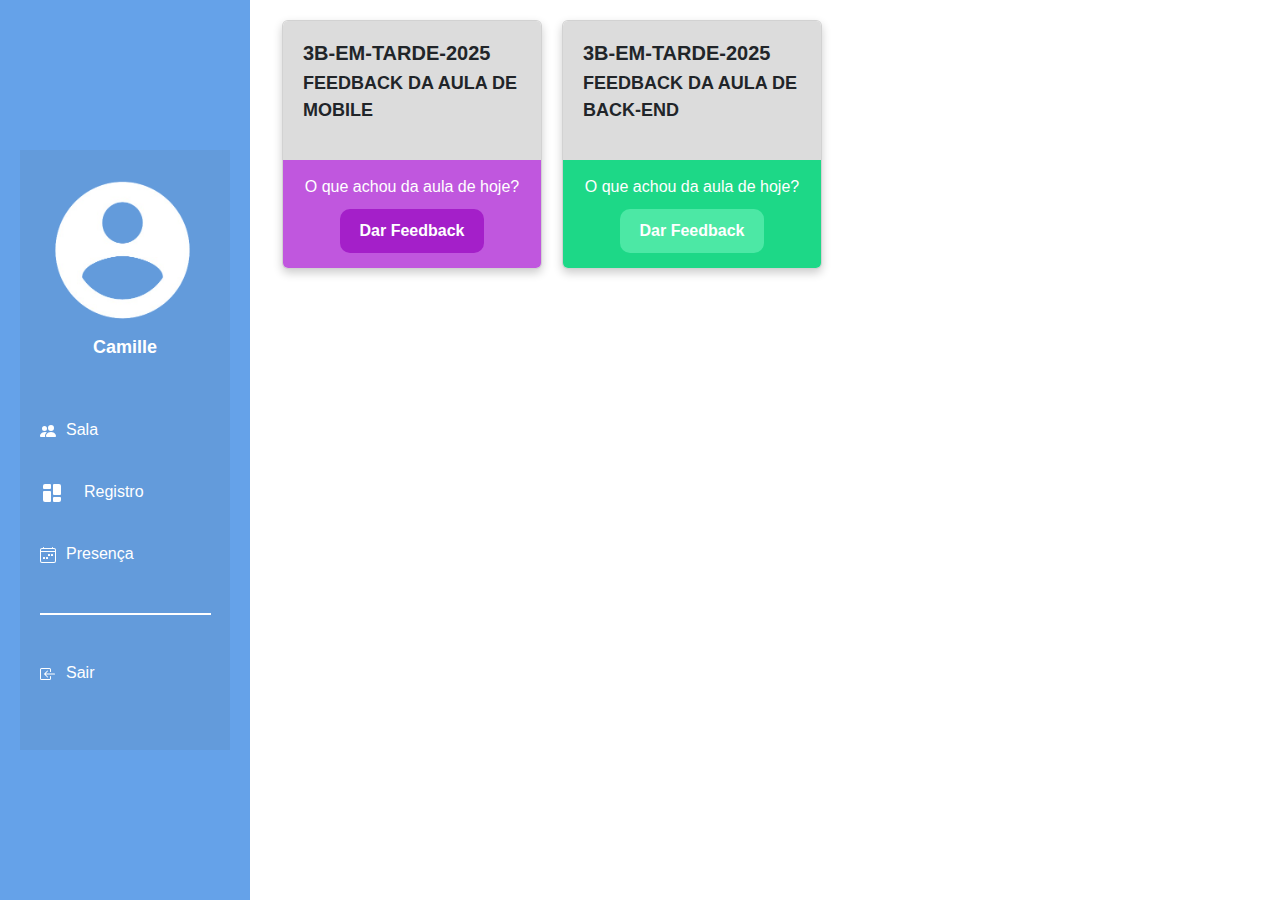
<file: registro_aluno.html>
<!DOCTYPE html>
<html lang="pt-br">
<head>
    <meta charset="UTF-8">
    <meta name="viewport" content="width=device-width, initial-scale=1.0">
    <link rel="stylesheet" href="registro_aluno.css">
    <link href="https://cdn.jsdelivr.net/npm/bootstrap@5.3.0/dist/css/bootstrap.min.css" rel="stylesheet">
    <title>Pagina Inicial</title>
</head>
<body>
    <div class="container">
    <div class="left-side">
      <div class="sidebar">
        <div class="profile">
        <div class="avatar">
            <img src="imagens/avatar.png" alt="">
        </div>
    <p class="username">Camille</p>
  </div>
   <nav class="menu">
    
    <a href="inicial_aluno" class="meu-botao">
      <i class="icon"> 
        <svg xmlns="http://www.w3.org/2000/svg" width="16" height="16" fill="currentColor" class="bi bi-people-fill" viewBox="0 0 16 16">
          <path d="M7 14s-1 0-1-1 1-4 5-4 5 3 5 4-1 1-1 1zm4-6a3 3 0 1 0 0-6 3 3 0 0 0 0 6m-5.784 6A2.24 2.24 0 0 1 5 13c0-1.355.68-2.75 1.936-3.72A6.3 6.3 0 0 0 5 9c-4 0-5 3-5 4s1 1 1 1zM4.5 8a2.5 2.5 0 1 0 0-5 2.5 2.5 0 0 0 0 5"/>
        </svg>
    
    </i>Sala</a>
  
    <a href="registro_aluno.html" class="meu-botao">
      <i class="icon">
        <svg  xmlns="http://www.w3.org/2000/svg"  width="24"  height="24"  viewBox="0 0 24 24"  fill="currentColor"  class="icon icon-tabler icons-tabler-filled icon-tabler-layout-board"><path stroke="none" d="M0 0h24v24H0z" fill="none"/><path d="M5 3h5a1 1 0 0 1 1 1v3a1 1 0 0 1 -1 1h-6a1 1 0 0 1 -1 -1v-2a2 2 0 0 1 2 -2" /><path d="M14 3h5a2 2 0 0 1 2 2v8a1 1 0 0 1 -1 1h-6a1 1 0 0 1 -1 -1v-9a1 1 0 0 1 1 -1" /><path d="M14 16h6a1 1 0 0 1 1 1v2a2 2 0 0 1 -2 2h-5a1 1 0 0 1 -1 -1v-3a1 1 0 0 1 1 -1" /><path d="M4 10h6a1 1 0 0 1 1 1v9a1 1 0 0 1 -1 1h-5a2 2 0 0 1 -2 -2v-8a1 1 0 0 1 1 -1" /></svg>
    </i>Registro</a>


    <a href="presenca_aluno.html" class="meu-botao">
      <i class="icon">
        <svg xmlns="http://www.w3.org/2000/svg" width="16" height="16" fill="currentColor" class="bi bi-calendar4-week" viewBox="0 0 16 16">
          <path d="M3.5 0a.5.5 0 0 1 .5.5V1h8V.5a.5.5 0 0 1 1 0V1h1a2 2 0 0 1 2 2v11a2 2 0 0 1-2 2H2a2 2 0 0 1-2-2V3a2 2 0 0 1 2-2h1V.5a.5.5 0 0 1 .5-.5M2 2a1 1 0 0 0-1 1v1h14V3a1 1 0 0 0-1-1zm13 3H1v9a1 1 0 0 0 1 1h12a1 1 0 0 0 1-1z"/>
          <path d="M11 7.5a.5.5 0 0 1 .5-.5h1a.5.5 0 0 1 .5.5v1a.5.5 0 0 1-.5.5h-1a.5.5 0 0 1-.5-.5zm-3 0a.5.5 0 0 1 .5-.5h1a.5.5 0 0 1 .5.5v1a.5.5 0 0 1-.5.5h-1a.5.5 0 0 1-.5-.5zm-2 3a.5.5 0 0 1 .5-.5h1a.5.5 0 0 1 .5.5v1a.5.5 0 0 1-.5.5h-1a.5.5 0 0 1-.5-.5zm-3 0a.5.5 0 0 1 .5-.5h1a.5.5 0 0 1 .5.5v1a.5.5 0 0 1-.5.5h-1a.5.5 0 0 1-.5-.5z"/>
        </svg>
    </i> Presença</a>
  

  <div class="linha-branca"></div> 
  
  <a href="index.html" class="logout"><i class="icon">
    <svg xmlns="http://www.w3.org/2000/svg" width="16" height="16" fill="currentColor" class="bi bi-box-arrow-in-left" viewBox="0 0 16 16">
      <path fill-rule="evenodd" d="M10 3.5a.5.5 0 0 0-.5-.5h-8a.5.5 0 0 0-.5.5v9a.5.5 0 0 0 .5.5h8a.5.5 0 0 0 .5-.5v-2a.5.5 0 0 1 1 0v2A1.5 1.5 0 0 1 9.5 14h-8A1.5 1.5 0 0 1 0 12.5v-9A1.5 1.5 0 0 1 1.5 2h8A1.5 1.5 0 0 1 11 3.5v2a.5.5 0 0 1-1 0z"/>
      <path fill-rule="evenodd" d="M4.146 8.354a.5.5 0 0 1 0-.708l3-3a.5.5 0 1 1 .708.708L5.707 7.5H14.5a.5.5 0 0 1 0 1H5.707l2.147 2.146a.5.5 0 0 1-.708.708z"/>
    </svg>
  </i> Sair</a>

  </nav>
  <hr />
  
</div>
    </div>
   
    
  
    <div class="right-side">
      <div class="cards">
        <div class="card card1">
          <div class="card-top">
            <h3>3B-EM-TARDE-2025</h3>
            <p>FEEDBACK DA AULA DE MOBILE</p>
          </div>
          <div class="card-bottom roxo">
            <span>O que achou da aula de hoje?</span>
            <a href="https://forms.gle/seu-formulario" target="_blank">Dar Feedback</a>
          </div>
        </div>

        <div class="card card2">
          <div class="card-top">
            <h3>3B-EM-TARDE-2025</h3>
            <p>FEEDBACK DA AULA DE BACK-END</p>
          </div>
          <div class="card-bottom verde">
            <span>O que achou da aula de hoje?</span>
            <a href="https://forms.gle/seu-formulario" target="_blank">Dar Feedback</a>
          </div>
        </div>
      </div>
    </div>
  </div>
  
</body>
</html>
</file>
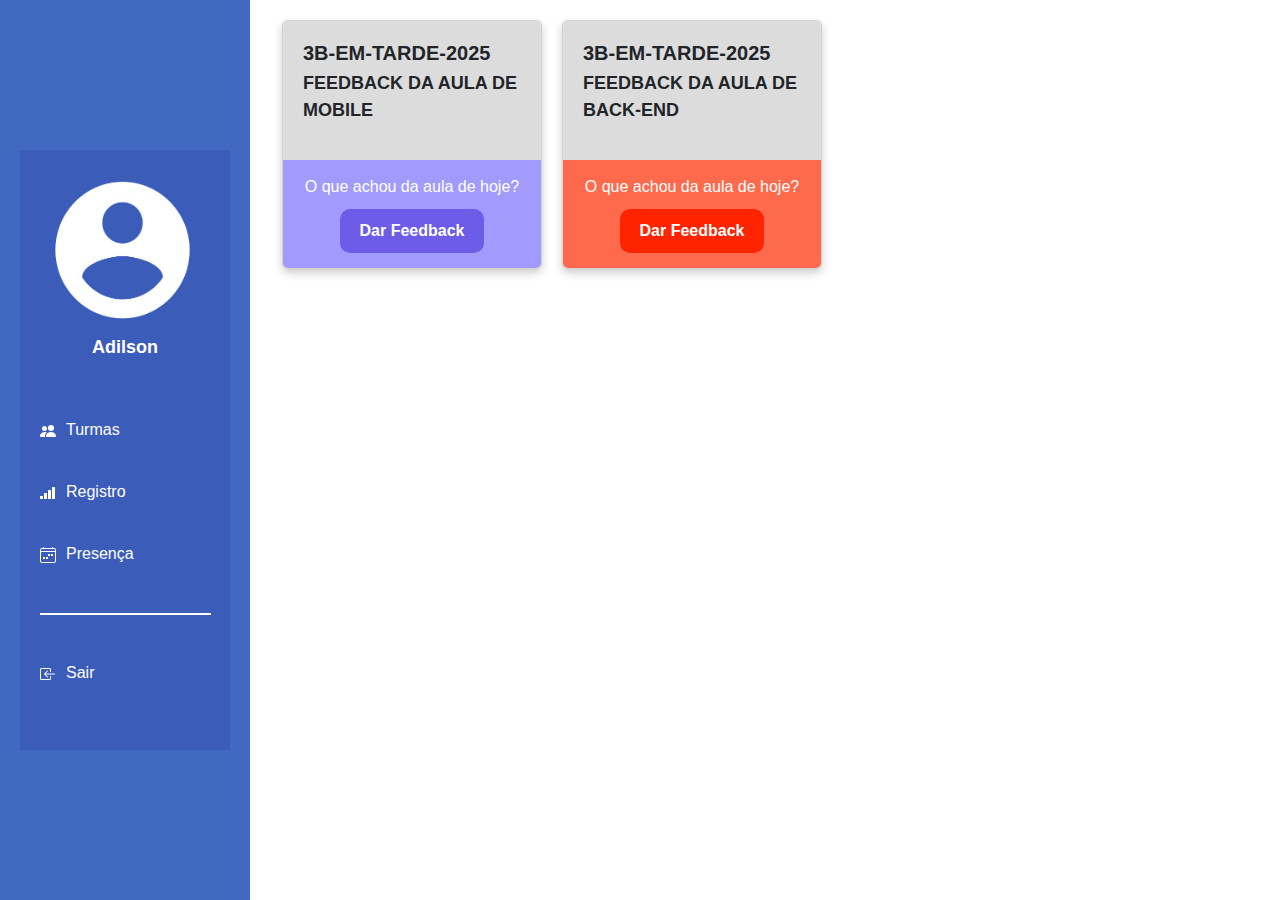
<file: registro_professor.html>
<!DOCTYPE html>
<html lang="pt-br">
<head>
    <meta charset="UTF-8">
    <meta name="viewport" content="width=device-width, initial-scale=1.0">
    <link rel="stylesheet" href="registro_professor.css">
    <link href="https://cdn.jsdelivr.net/npm/bootstrap@5.3.0/dist/css/bootstrap.min.css" rel="stylesheet">
    <title>Pagina Inicial</title>
</head>
<body>
    <div class="container">
    <div class="left-side">
      <div class="sidebar">
        <div class="profile">
        <div class="avatar">
            <img src="imagens/avatar.png" alt="">
        </div>
    <p class="username">Adilson</p>
  </div>
   <nav class="menu">
    
    <a href="inicial_professor.html" class="meu-botao">
      <i class="icon"> 
        <svg xmlns="http://www.w3.org/2000/svg" width="16" height="16" fill="currentColor" class="bi bi-people-fill" viewBox="0 0 16 16">
          <path d="M7 14s-1 0-1-1 1-4 5-4 5 3 5 4-1 1-1 1zm4-6a3 3 0 1 0 0-6 3 3 0 0 0 0 6m-5.784 6A2.24 2.24 0 0 1 5 13c0-1.355.68-2.75 1.936-3.72A6.3 6.3 0 0 0 5 9c-4 0-5 3-5 4s1 1 1 1zM4.5 8a2.5 2.5 0 1 0 0-5 2.5 2.5 0 0 0 0 5"/>
        </svg>
    
    </i>Turmas
  </a>
  
    <a href="registro_professor.html" class="meu-botao">
      <i class="icon">
       <svg xmlns="http://www.w3.org/2000/svg" width="16" height="16" fill="currentColor" class="bi bi-reception-4" viewBox="0 0 16 16">
          <path d="M0 11.5a.5.5 0 0 1 .5-.5h2a.5.5 0 0 1 .5.5v2a.5.5 0 0 1-.5.5h-2a.5.5 0 0 1-.5-.5zm4-3a.5.5 0 0 1 .5-.5h2a.5.5 0 0 1 .5.5v5a.5.5 0 0 1-.5.5h-2a.5.5 0 0 1-.5-.5zm4-3a.5.5 0 0 1 .5-.5h2a.5.5 0 0 1 .5.5v8a.5.5 0 0 1-.5.5h-2a.5.5 0 0 1-.5-.5zm4-3a.5.5 0 0 1 .5-.5h2a.5.5 0 0 1 .5.5v11a.5.5 0 0 1-.5.5h-2a.5.5 0 0 1-.5-.5z"/>
        </svg>
    </i>Registro</a>

    <a href="presenca_professor.html" class="meu-botao">
      <i class="icon">
        <svg xmlns="http://www.w3.org/2000/svg" width="16" height="16" fill="currentColor" class="bi bi-calendar4-week" viewBox="0 0 16 16">
          <path d="M3.5 0a.5.5 0 0 1 .5.5V1h8V.5a.5.5 0 0 1 1 0V1h1a2 2 0 0 1 2 2v11a2 2 0 0 1-2 2H2a2 2 0 0 1-2-2V3a2 2 0 0 1 2-2h1V.5a.5.5 0 0 1 .5-.5M2 2a1 1 0 0 0-1 1v1h14V3a1 1 0 0 0-1-1zm13 3H1v9a1 1 0 0 0 1 1h12a1 1 0 0 0 1-1z"/>
          <path d="M11 7.5a.5.5 0 0 1 .5-.5h1a.5.5 0 0 1 .5.5v1a.5.5 0 0 1-.5.5h-1a.5.5 0 0 1-.5-.5zm-3 0a.5.5 0 0 1 .5-.5h1a.5.5 0 0 1 .5.5v1a.5.5 0 0 1-.5.5h-1a.5.5 0 0 1-.5-.5zm-2 3a.5.5 0 0 1 .5-.5h1a.5.5 0 0 1 .5.5v1a.5.5 0 0 1-.5.5h-1a.5.5 0 0 1-.5-.5zm-3 0a.5.5 0 0 1 .5-.5h1a.5.5 0 0 1 .5.5v1a.5.5 0 0 1-.5.5h-1a.5.5 0 0 1-.5-.5z"/>
        </svg>
    </i> Presença</a>
<div class="linha-branca"></div> 

  <a href="index.html" class="logout"><i class="icon">
    <svg xmlns="http://www.w3.org/2000/svg" width="16" height="16" fill="currentColor" class="bi bi-box-arrow-in-left" viewBox="0 0 16 16">
      <path fill-rule="evenodd" d="M10 3.5a.5.5 0 0 0-.5-.5h-8a.5.5 0 0 0-.5.5v9a.5.5 0 0 0 .5.5h8a.5.5 0 0 0 .5-.5v-2a.5.5 0 0 1 1 0v2A1.5 1.5 0 0 1 9.5 14h-8A1.5 1.5 0 0 1 0 12.5v-9A1.5 1.5 0 0 1 1.5 2h8A1.5 1.5 0 0 1 11 3.5v2a.5.5 0 0 1-1 0z"/>
      <path fill-rule="evenodd" d="M4.146 8.354a.5.5 0 0 1 0-.708l3-3a.5.5 0 1 1 .708.708L5.707 7.5H14.5a.5.5 0 0 1 0 1H5.707l2.147 2.146a.5.5 0 0 1-.708.708z"/>
    </svg>
  </i> Sair</a>

  
</nav>
  <hr />
  
</div>
    </div>
   
   
    
  
     <div class="right-side">
      <div class="cards">
        <div class="card card1">
          <div class="card-top">
            <h3>3B-EM-TARDE-2025</h3>
            <p>FEEDBACK DA AULA DE MOBILE</p>
          </div>
          <div class="card-bottom azul">
            <span>O que achou da aula de hoje?</span>
            <a href="https://docs.google.com/forms/d/e/1FAIpQLSei8Me-hEhGC2Xq6DhiLuL0uxNymw-diSzaOCO3gCktwWbnhg/viewform?usp=dialog" target="_blank">Dar Feedback</a>
          </div>
        </div>

        <div class="card card2">
          <div class="card-top">
            <h3>3B-EM-TARDE-2025</h3>
            <p>FEEDBACK DA AULA DE BACK-END</p>
          </div>
          <div class="card-bottom rosa">
            <span>O que achou da aula de hoje?</span>
            <a href="https://docs.google.com/forms/d/e/1FAIpQLSedcniXvV9auCs67FTwuonyqv_6t4TwOOgPcIzkFFft0BSyUQ/viewform?usp=dialog" target="_blank">Dar Feedback</a>
          </div>
        </div>
      </div>
    </div>
  </div>
  
</body>
</html>
</file>
<file: styles.css>
@import url('https://fonts.googleapis.com/css2?family=Poppins:wght@400;600&display=swap');

* {
  margin: 0;
  padding: 0;
  box-sizing: border-box;
  font-family: 'Poppins', sans-serif;
}

body {
  background: linear-gradient(to bottom, #001f3f, #0074D9);
  height: 100vh;
  display: flex;
  justify-content: center;
  align-items: center;
  color: white;
}

.container {
  text-align: center;
  background-color: rgba(0, 0, 0, 0.4);
  padding: 30px;
  border-radius: 12px;
}

.botoes {
  display: flex;
  flex-direction: column;
  gap: 10px;
  margin-top: 20px;
}

.botao {
  background-color: #ffffff;
  color: #0074D9;
  border: none;
  padding: 12px 24px;
  border-radius: 8px;
  font-size: 1rem;
  cursor: pointer;
  transition: transform 0.2s, background-color 0.3s;
}

.botao:hover {
  background-color: #0074D9;
  color: white;
  transform: scale(1.05);
}
</file>
<file: inicial_aluno.css>
* {
    margin: 0;
    padding: 0;
    box-sizing: border-box;
    font-family: "Poppins", sans-serif;
  }
  
  body, html {
    height: 100%;
    width: 100%;
    margin: 0;
    padding: 0;

  }
  
  .container {
    display: flex;
    height: 100vh;
    width: 100vw;
  }
  
  .left-side {
    flex: -1;
    position:fixed;
    left: 0;
    top: 0;
    height: 100vh;
    width: 250px;
    background-color: #65A2E9; 
    display: flex;
    padding: 20px;
    justify-content: center;
    align-items: center;
    box-sizing: border-box;
  }


  * {
  box-sizing: border-box;
  margin: 0;
  padding: 0;
}

body {
  font-family: Arial, sans-serif;
}

.container {
  display: flex;
  height: 100vh;
}

.sidebar {
  width: 250px;
  background-color: #639bdb;
  color: white;
  padding: 20px 10px;
  display: flex;
  flex-direction: column;
  align-items: center;
}

.profile {
  text-align: center;
  margin-bottom: 30px;
}


.avatar img {
  width: 100%;
  height: 100%;
  border-radius: 50%;
}

.username {
  font-weight: bold;
  font-size: 18px;
}

.menu {
  width: 100%;
  display: flex;
  flex-direction: column;
  gap: 15px;
}

.menu a,
.logout {
  color: white;
  text-decoration: none;
  padding: 10px;
  display: flex;
  align-items: center;
  font-weight: 500;
}

.menu a.active,
.menu a:hover,
.logout:hover {
  background-color: #65A2E9;
  border-radius: 8px;
}

.icon {
  margin-right: 10px;
  font-size: 18px;
}

.main-content {
  flex-grow: 1;
  background-color: white;
  padding: 30px;
}


.linha-branca {
  width: 90%;
  height: 1px;
  background-color: white;
  margin: 20px auto;
  border: 1px solid 
}

.right-side {
    flex: 1;
    margin-left: 250px;
    margin-bottom: 20px;
    background-size: cover;
    display: flex;
    flex-direction: column; /* <-- Faz empilhar os elementos na vertical */
    justify-content: flex-start; /* <-- Alinha no topo */
    align-items: flex-start; /* <-- Alinha à esquerda */
    padding: 20px; /* <-- Adiciona espaçamento interno */
    color: black;
    padding-left: 10px;
    padding-right: 20px;
  }

.linha {
   display: flex;
   gap: 20px;
}

.cards {
  display: flex;
  flex-wrap: wrap;
  gap: 20px;
  margin-top: 20px;
  
}



.card1{
    width: 260px;
    border-radius: 10px;
    box-shadow: 0 4px 8px rgba(0,0,0,0.2);
    overflow: hidden;
    display: flex;
    flex-direction: column;
    background-color: white;
}



.card1 p{
    background-color: #d3d3d3cc;
    padding: 20px;
    font-weight: bold;
    font-size: 18px;
    color: black;
    margin: 0;
    border-top-left-radius: 10px;
    border-top-right-radius: 10px;
}
 


.botao1  {
    background-color: #a29bfe;
    border: none;
    padding: 15px;
    color: #555555;
    font-size: 16px;
    cursor: pointer;
    width: 100%;
    border-bottom-left-radius: 10px;
    border-bottom-right-radius: 10px;
    transition: background-color 0.3s;
  
}

.span, .conteudo {
    margin-right: 180px;
    font-size: 10px;
    white-space: nowrap;
    color: #ffff;
}

.botao1 span:hover {
    transform: translateY(-5px);
    box-shadow: 0 8px 16px rgb(121, 120, 120);
    border: 50px;
}







.card2{
    width: 260px;
    border-radius: 10px;
    box-shadow: 0 4px 8px rgba(0,0,0,0.2);
    overflow: hidden;
    display: flex;
    flex-direction: column;
}


.card2 p{
    background-color: #d3d3d3cc;
    padding: 20px;
    font-weight: bold;
    font-size: 18px;
    color: black;
    margin: 0;
    border-top-left-radius: 10px;
    border-top-right-radius: 10px;
}
 


.botao2  {
    background-color: #FF2400;
    border: none;
    padding: 15px;
    color: #555555;
    font-size: 16px;
    cursor: pointer;
    width: 100%;
    border-bottom-left-radius: 10px;
    border-bottom-right-radius: 10px;
    transition: background-color 0.3s;
  
}

.span, .conteudo {
    margin-right: 180px;
    font-size: 10px;
    white-space: nowrap;
}


.botao2 span:hover {
    transform: translateY(-5px);
    box-shadow: 0 8px 16px rgba(0,0,0,0.2);
    border-radius: 10px;
}



.card3{
    width: 260px;
    border-radius: 10px;
    box-shadow: 0 4px 8px rgba(0,0,0,0.2);
    overflow: hidden;
    display: flex;
    flex-direction: column;
}

.card3 p{
    background-color: #d3d3d3cc;
    padding: 20px;
    font-weight: bold;
    font-size: 18px;
    color: black;
    margin: 0;
    border-top-left-radius: 10px;
    border-top-right-radius: 10px;
}
 


.botao3 {
    background-color: #a514e9;
    border: none;
    padding: 15px;
    color: #555555;
    font-size: 16px;
    cursor: pointer;
    width: 100%;
    border-bottom-left-radius: 10px;
    border-bottom-right-radius: 10px;
    transition: background-color 0.3s;
  
}

.span, .conteudo {
    margin-right: 180px;
    font-size: 10px;
    white-space: nowrap;
    color: #ffff;
}

.botao3 span:hover {
    transform: translateY(-5px);
    box-shadow: 0 8px 16px rgb(121, 120, 120);
    border: 10px;
}



.card4 p{
    background-color: #d3d3d3cc;
    padding: 20px;
    font-weight: bold;
    font-size: 18px;
    color: black;
    margin: 0;
    border-top-left-radius: 10px;
    border-top-right-radius: 10px;
}
 


.botao4  {
    background-color: #9bfeb4;
    border: none;
    padding: 15px;
    color: #555555;
    font-size: 16px;
    cursor: pointer;
    width: 100%;
    border-bottom-left-radius: 10px;
    border-bottom-right-radius: 10px;
    transition: background-color 0.3s;
  
}

.span, .conteudo {
    margin-right: 180px;
    font-size: 10px;
    white-space: nowrap;
    color: #ffff;
}

.botao4 span:hover {
    transform: translateY(-5px);
    box-shadow: 0 8px 16px rgb(121, 120, 120);
    border: 50px;
}


.card5 p{
    background-color: #d3d3d3cc;
    padding: 20px;
    font-weight: bold;
    font-size: 18px;
    color: black;
    margin: 0;
    border-top-left-radius: 10px;
    border-top-right-radius: 10px;
}
 


.botao5  {
    background-color: #FFD600;
    border: none;
    padding: 15px;
    color: #555555;
    font-size: 16px;
    cursor: pointer;
    width: 100%;
    border-bottom-left-radius: 10px;
    border-bottom-right-radius: 10px;
    transition: background-color 0.3s;
  
}

.span, .conteudo {
    margin-right: 180px;
    font-size: 10px;
    white-space: nowrap;
    color: #ffff;
}

.botao5 span:hover {
    transform: translateY(-5px);
    box-shadow: 0 8px 16px rgb(121, 120, 120);
    border: 10px;
}
</file>
<file: inicial_professor.css>
* {
    margin: 0;
    padding: 0;
    box-sizing: border-box;
    font-family: "Poppins", sans-serif;
  }
  
  body, html {
    height: 0;
    width: 0;

  }
  
  .container {
    display: flex;
    height: 100vh;
    width: 100vw;
  }
  
  .left-side {
    flex: -1;
    position:fixed;
    left: 0;
    top: 0;
    height: 100vh;
    width: 250px;
    background-color: #4169C1; 
    display: flex;
    padding: 20px;
    justify-content: center;
    align-items: center;
    box-sizing: border-box;
  }


  * {
  box-sizing: border-box;
  margin: 0;
  padding: 0;
}

body {
  font-family: Arial, sans-serif;
}

.container {
  display: flex;
  height: 100vh;
}

.sidebar {
  width: 250px;
  background-color: #3b5cb8;
  color: white;
  padding: 20px 10px;
  display: flex;
  flex-direction: column;
  align-items: center;
}

.profile {
  text-align: center;
  margin-bottom: 30px;
}


.avatar img {
  width: 100%;
  height: 100%;
  border-radius: 50%;
}

.username {
  font-weight: bold;
  font-size: 18px;
}

.menu {
  width: 100%;
  display: flex;
  flex-direction: column;
  gap: 15px;
}

.menu a,
.logout {
  color: white;
  text-decoration: none;
  padding: 10px;
  display: flex;
  align-items: center;
  font-weight: 500;
}

.menu a.active,
.menu a:hover,
.logout:hover {
  background-color: #2a4aa0;
  border-radius: 8px;
}

.icon {
  margin-right: 10px;
  font-size: 18px;
}

.main-content {
  flex-grow: 1;
  background-color: white;
  padding: 30px;
}


.linha-branca {
  width: 90%;
  height: 1px;
  background-color: white;
  margin: 20px auto;
  border: 1px solid 
}

.right-side {
    flex: 1;
    margin-left: 250px;
    margin-bottom: 20px;
    background-size: cover;
    display: flex;
    flex-direction: column; /* <-- Faz empilhar os elementos na vertical */
    justify-content: flex-start; /* <-- Alinha no topo */
    align-items: flex-start; /* <-- Alinha à esquerda */
    padding: 20px; /* <-- Adiciona espaçamento interno */
    color: black;
  }

.cards {
  display: flex;
  gap: 20px;
  justify-content: flex-start;
  padding: 20px;
  align-items: flex-start;
  margin-left: 0;

}



.card1{
    width: 260px;
    border-radius: 10px;
    box-shadow: 0 4px 8px rgba(0,0,0,0.2);
    overflow: hidden;
    display: flex;
    flex-direction: column;
    background-color: white;
}



.card1 p{
    background-color: #d3d3d3cc;
    padding: 20px;
    font-weight: bold;
    font-size: 18px;
    color: black;
    margin: 0;
    border-top-left-radius: 10px;
    border-top-right-radius: 10px;
}
 


.botao1  {
    background-color: #a29bfe;
    border: none;
    padding: 15px;
    color: #555555;
    font-size: 16px;
    cursor: pointer;
    width: 100%;
    border-bottom-left-radius: 10px;
    border-bottom-right-radius: 10px;
    transition: background-color 0.3s;
  
}

.span, .conteudo {
    margin-right: 180px;
    font-size: 10px;
    white-space: nowrap;
    color: #ffff;
}

.botao1 span:hover {
    transform: translateY(-5px);
    box-shadow: 0 8px 16px rgb(121, 120, 120);
    border: 50px;
}







.card2{
    width: 260px;
    border-radius: 10px;
    box-shadow: 0 4px 8px rgba(0,0,0,0.2);
    overflow: hidden;
    display: flex;
    flex-direction: column;
}


.card2 p{
    background-color: #d3d3d3cc;
    padding: 20px;
    font-weight: bold;
    font-size: 18px;
    color: black;
    margin: 0;
    border-top-left-radius: 10px;
    border-top-right-radius: 10px;
}
 


.botao2  {
    background-color: #FF2400;
    border: none;
    padding: 15px;
    color: #555555;
    font-size: 16px;
    cursor: pointer;
    width: 100%;
    border-bottom-left-radius: 10px;
    border-bottom-right-radius: 10px;
    transition: background-color 0.3s;
  
}

.span, .conteudo {
    margin-right: 180px;
    font-size: 10px;
    white-space: nowrap;
}


.botao2 span:hover {
    transform: translateY(-5px);
    box-shadow: 0 8px 16px rgba(0,0,0,0.2);
    border-radius: 10px;
}
</file>
<file: login_admin.css>
* {
    margin: 0;
    padding: 0;
    box-sizing: border-box;
    font-family: "Poppins", sans-serif;
  }
  
  body, html {
    height: 100%;
    width: 100%;
  }
  
  .container {
    display: flex;
    height: 100vh;
    width: 100vw;
  }
  
  .left-side {
    flex: 1;
    background-color: #65A2E9; 
    display: flex;
    justify-content: center;
    align-items: center;
  }
  
  .right-side {
    flex: 1;
    background-size: cover;
    display: flex;
    justify-content: center;
    align-items: center;
    color: white;
  }
  
  .login-box {
    background-color: rgba(164, 160, 160, 0.1);
    padding: 40px;
    border-radius: 10px;
    box-shadow: 0 0 20px rgba(60, 35, 250, 0.3);
    text-align: center;
  }
  
  .login-box input {
    width: 100%;
    padding: 12px;
    margin: 10px 0;
    border: none;
    border-radius: 6px;
  }


  .login-box h1 {
    color: #000b15;
    font-size: 2rem;
    font-weight: bold;
    margin-bottom: 20px;
  }
  
  .login-box label {
    font-size: 1.2rem;
    margin-bottom: 10px;
  }
  
  .login-box input[type="text"],
  .login-box input[type="password"] {
    margin-bottom: 20px;
}
  .login-box button {
    background-color: #fff;
    color: #000b15;
    border: none;
    padding: 12px 24px;
    border-radius: 8px;
    font-size: 1rem;
    cursor: pointer;
    transition: 0.3s ease;
  }
  
  .login-box button:hover {
    background-color: #4169C1;
    color: white;
  }

  .left-side img {
    width: 300px;
    height: 275px;
  }
</file>
<file: login_aluno.css>
* {
    margin: 0;
    padding: 0;
    box-sizing: border-box;
    font-family: "Poppins", sans-serif;
  }
  
  body, html {
    height: 100%;
    width: 100%;
  }
  
  .container {
    display: flex;
    height: 100vh;
    width: 100vw;
  }
  
  .left-side {
    flex: 1;
    background-color: #65A2E9; 
    display: flex;
    justify-content: center;
    align-items: center;
  }
  
  .right-side {
    flex: 1;
    background-size: cover;
    display: flex;
    justify-content: center;
    align-items: center;
    color: white;
  }
  
  .login-box {
    background-color: rgba(164, 160, 160, 0.1);
    padding: 40px;
    border-radius: 10px;
    box-shadow: 0 0 20px rgba(60, 35, 250, 0.3);
    text-align: center;
  }
  
  .login-box input {
    width: 100%;
    padding: 12px;
    margin: 10px 0;
    border: none;
    border-radius: 6px;
  }


  .login-box h1 {
    color: #000b15;
    font-size: 2rem;
    font-weight: bold;
    margin-bottom: 20px;
  }
  
  .login-box label {
    font-size: 1.2rem;
    margin-bottom: 10px;
  }
  
  .login-box input[type="text"],
  .login-box input[type="password"] {
    margin-bottom: 20px;
}
  .login-box button {
    background-color: #fff;
    color: #000b15;
    border: none;
    padding: 12px 24px;
    border-radius: 8px;
    font-size: 1rem;
    cursor: pointer;
    transition: 0.3s ease;
  }
  
  .login-box button:hover {
    background-color: #4169C1;
    color: white;
  }

  .left-side img {
    width: 300px;
    height: 275px;
  }
</file>
<file: login_professor.css>
* {
    margin: 0;
    padding: 0;
    box-sizing: border-box;
    font-family: "Poppins", sans-serif;
  }
  
  body, html {
    height: 100%;
    width: 100%;
  }
  
  .container {
    display: flex;
    height: 100vh;
    width: 100vw;
  }
  
  .left-side {
    flex: 1;
    background-color: #4169C1; 
    display: flex;
    justify-content: center;
    align-items: center;
  }
  
  .right-side {
    flex: 1;
    background-size: cover;
    display: flex;
    justify-content: center;
    align-items: center;
    color: white;
  }
  
  .login-box {
    background-color: rgba(164, 160, 160, 0.1);
    padding: 40px;
    border-radius: 10px;
    box-shadow: 0 0 20px rgba(60, 35, 250, 0.3);
    text-align: center;
  }
  
  .login-box input {
    width: 100%;
    padding: 12px;
    margin: 10px 0;
    border: none;
    border-radius: 6px;
  }


  .login-box h1 {
    color: #000b15;
    font-size: 2rem;
    font-weight: bold;
    margin-bottom: 20px;
  }
  
  .login-box label {
    font-size: 1.2rem;
    margin-bottom: 10px;
  }
  
  .login-box input[type="text"],
  .login-box input[type="password"] {
    margin-bottom: 20px;
}
  .login-box button {
    background-color: #fff;
    color: #000b15;
    border: none;
    padding: 12px 24px;
    border-radius: 8px;
    font-size: 1rem;
    cursor: pointer;
    transition: 0.3s ease;
  }
  
  .login-box button:hover {
    background-color: #4169C1;
    color: white;
  }


   .left-side img {
    width: 300px;
    height: 275px;
  }
</file>
<file: presenca_aluno.css>
* {
    margin: 0;
    padding: 0;
    box-sizing: border-box;
    font-family: "Poppins", sans-serif;
  }
  
  body, html {
    height: 0;
    width: 0;

  }
  
  .container {
    display: flex;
    height: 100vh;
    width: 100vw;
  }
  
  .left-side {
    flex: -1;
    position:fixed;
    left: 0;
    top: 0;
    height: 100vh;
    width: 250px;
    background-color: #65A2E9; 
    display: flex;
    padding: 20px;
    justify-content: center;
    align-items: center;
    box-sizing: border-box;
  }


  * {
  box-sizing: border-box;
  margin: 0;
  padding: 0;
}

body {
  font-family: Arial, sans-serif;
}

.container {
  display: flex;
  height: 100vh;
}

.sidebar {
  width: 250px;
  background-color: #639bdb;
  color: white;
  padding: 20px 10px;
  display: flex;
  flex-direction: column;
  align-items: center;
}

.profile {
  text-align: center;
  margin-bottom: 30px;
}


.avatar img {
  width: 100%;
  height: 100%;
  border-radius: 50%;
}

.username {
  font-weight: bold;
  font-size: 18px;
}

.menu {
  width: 100%;
  display: flex;
  flex-direction: column;
  gap: 15px;
}

.menu a,
.logout {
  color: white;
  text-decoration: none;
  padding: 10px;
  display: flex;
  align-items: center;
  font-weight: 500;
}

.menu a.active,
.menu a:hover,
.logout:hover {
  background-color: #639bdb;
  border-radius: 8px;
}

.icon {
  margin-right: 10px;
  font-size: 18px;
}

.main-content {
  flex-grow: 1;
  background-color: white;
  padding: 30px;
}

.linha-branca {
  width: 90%;
  height: 1px;
  background-color: white;
  margin: 20px auto;
  border: 1px solid 
}


.right-side {
  flex-grow: 1;
  margin-left: 250px;  /* Para deixar espaço para a sidebar */
  padding: 30px;
  display: flex;
  display: block
 
  
}

.cards {
  display: flex;
  flex-wrap: wrap;
  gap: 20px;
  margin-top: 20px;
  
}

.card1, .card2, .card3, .card4, .card5 {
  width: 180px;       /* Largura fixa para cada card */
  height: 240px;      /* Altura fixa para cada card */
  background-color: #003b52;
  border-radius: 15px;
  box-shadow: 0 4px 8px rgba(0, 0, 0, 0.2);
  display: flex;
  flex-direction: column;
  align-items: center;
  justify-content: space-around;
  padding: 20px 10px;
  color: white;
  font-family: "Poppins", sans-serif
}

.turma1, .turma2, .turma3, .turma4, .turma5 {
  color: #9ea0a0;
}

.icon-circle {
  background-color: white;
  border-radius: 50%;
  width: 70px;
  height: 70px;
  margin: 0 auto 15px;
  display: flex;
  align-items: center;
  justify-content: center;
}

.icon-circle svg {
  width: 40px;
  height: 40px;
  stroke: rgb(0, 0, 0);
}

.botao1, .botao2, .botao3, .botao4, .botao5 {
  background-color: #003b52;
  border: none;
  outline: none;
  background: none;
  cursor: pointer;
  color: white;
  font-size: 16px;
}
</file>
<file: presenca_professor.css>
* {
    margin: 0;
    padding: 0;
    box-sizing: border-box;
    font-family: "Poppins", sans-serif;
  }
  
  body, html {
    height: 0;
    width: 0;

  }
  
  .container {
    display: flex;
    height: 100vh;
    width: 100vw;
  }
  
  .left-side {
    flex: -1;
    position:fixed;
    left: 0;
    top: 0;
    height: 100vh;
    width: 250px;
    background-color: #4169C1; 
    display: flex;
    padding: 20px;
    justify-content: center;
    align-items: center;
    box-sizing: border-box;
  }


  * {
  box-sizing: border-box;
  margin: 0;
  padding: 0;
}

body {
  font-family: Arial, sans-serif;
}

.container {
  display: flex;
  height: 100vh;
}

.sidebar {
  width: 250px;
  background-color: #3b5cb8;
  color: white;
  padding: 20px 10px;
  display: flex;
  flex-direction: column;
  align-items: center;
}

.profile {
  text-align: center;
  margin-bottom: 30px;
}


.avatar img {
  width: 100%;
  height: 100%;
  border-radius: 50%;
}

.username {
  font-weight: bold;
  font-size: 18px;
}

.menu {
  width: 100%;
  display: flex;
  flex-direction: column;
  gap: 15px;
}

.menu a,
.logout {
  color: white;
  text-decoration: none;
  padding: 10px;
  display: flex;
  align-items: center;
  font-weight: 500;
}

.menu a.active,
.menu a:hover,
.logout:hover {
  background-color: #2a4aa0;
  border-radius: 8px;
}

.icon {
  margin-right: 10px;
  font-size: 18px;
}

.main-content {
  flex-grow: 1;
  background-color: white;
  padding: 30px;
}


.linha-branca {
  width: 90%;
  height: 1px;
  background-color: white;
  margin: 20px auto;
  border: 1px solid 
}


.right-side {
  flex: 1;
  margin-left: 250px;
  margin-bottom: 20px;
  background-size: cover;
  display: flex;
  flex-direction: column; /* <-- Faz empilhar os elementos na vertical */
  justify-content: flex-start; /* <-- Alinha no topo */
  align-items: flex-start; /* <-- Alinha à esquerda */
  padding: 20px; /* <-- Adiciona espaçamento interno */
  color: black;
}

.cards {
      display: flex;
      gap: 30px;
      flex-wrap: wrap;
}

.card1 {
  background: #a29bfe;
  color: white;
  width: 180px;
  border-radius: 20px;
  padding: 20px 10px;
  text-align: center;
  margin-bottom: 20px;
  box-shadow: 0 4px 8px rgba(0, 0, 0, 0.3);
}

.title{
  color: #ffff;
   
}

.subtitle{
  color: #ffffff91
}



.botao1 {
  margin-top: 10px;
  background-color: #6c5ce7;
  color: white;
  padding: 10px 20px;
  border-radius: 10px;
  border: none;
  text-decoration: none;
  font-weight: bold;
  transition: background-color 0.3s ease;
}

.botao1:hover {
  background-color: #9689f8;
}

.icon-circle {
  background-color: white;
  border-radius: 50%;
  width: 70px;
  height: 70px;
  margin: 0 auto 15px;
  display: flex;
  align-items: center;
  justify-content: center;
}

.icon-circle svg {
  width: 40px;
  height: 40px;
  stroke: rgb(0, 0, 0);
}

.card .title {
  font-weight: bold;
  margin-bottom: 5px;
  font-size: 1em;
}

.card .subtitle {
  font-size: 0.85em;
  margin-bottom: 15px;
}

.card .button-text {
  font-size: 0.9em;
}


.card2 {
  background: #fab1a0;
  color: white;
  width: 180px;
  border-radius: 20px;
  padding: 20px 10px;
  text-align: center;
  margin-bottom: 20px;
  box-shadow: 0 4px 8px rgba(0, 0, 0, 0.3);
}

.title2{
  color: #ffff;
   
}

.subtitle2{
  color: #ffffff91
}



.botao2 {
  margin-top: 10px;
  background-color: #ff7675;
  color: white;
  padding: 10px 20px;
  border-radius: 10px;
  border: none;
  text-decoration: none;
  font-weight: bold;
  transition: background-color 0.3s ease;
}

.botao2:hover {
  background-color: #ffb7a7;
}

.icon-circle {
  background-color: white;
  border-radius: 50%;
  width: 70px;
  height: 70px;
  margin: 0 auto 15px;
  display: flex;
  align-items: center;
  justify-content: center;
}

.icon-circle svg {
  width: 40px;
  height: 40px;
  stroke: rgb(0, 0, 0);
}

.card2 .title {
  font-weight: bold;
  margin-bottom: 5px;
  font-size: 1em;
}

.card2 .subtitle {
  font-size: 0.85em;
  margin-bottom: 15px;
}

.card2 .button-text {
  font-size: 0.9em;
}
</file>
<file: registro_aluno.css>
* {
    margin: 0;
    padding: 0;
    box-sizing: border-box;
    font-family: "Poppins", sans-serif;
  }
  
  body, html {
    height: 0;
    width: 0;

  }
  
  .container {
    display: flex;
    height: 100vh;
    width: 100vw;
  }
  
  .left-side {
    flex: -1;
    position:fixed;
    left: 0;
    top: 0;
    height: 100vh;
    width: 250px;
    background-color: #65A2E9; 
    display: flex;
    padding: 20px;
    justify-content: center;
    align-items: center;
    box-sizing: border-box;
  }


  * {
  box-sizing: border-box;
  margin: 0;
  padding: 0;
}

body {
  font-family: Arial, sans-serif;
}

.container {
  display: flex;
  height: 100vh;
}

.sidebar {
  width: 250px;
  background-color: #639bdb;
  color: white;
  padding: 20px 10px;
  display: flex;
  flex-direction: column;
  align-items: center;
}

.profile {
  text-align: center;
  margin-bottom: 30px;
}


.avatar img {
  width: 100%;
  height: 100%;
  border-radius: 50%;
}

.username {
  font-weight: bold;
  font-size: 18px;
}

.menu {
  width: 100%;
  display: flex;
  flex-direction: column;
  gap: 15px;
}

.menu a,
.logout {
  color: white;
  text-decoration: none;
  padding: 10px;
  display: flex;
  align-items: center;
  font-weight: 500;
}

.menu a.active,
.menu a:hover,
.logout:hover {
  background-color: #639bdb;
  border-radius: 8px;
}

.icon {
  margin-right: 10px;
  font-size: 18px;
}

.main-content {
  flex-grow: 1;
  background-color: white;
  padding: 30px;
}


.linha-branca {
  width: 90%;
  height: 1px;
  background-color: white;
  margin: 20px auto;
  border: 1px solid 
}

.right-side {
  flex: 1;
  margin-left: 250px;
  padding: 20px;
  display: flex;
  justify-content: flex-start;
  align-items: flex-start;
}

.cards {
  display: flex;
  gap: 20px;
}


.card {
  width: 260px;
  height: 260px;
  border-radius: 10px;
  overflow: hidden;
  box-shadow: 0 4px 10px rgba(0, 0, 0, 0.2);
}


.card-top {
  background-color: #dcdcdc;
  padding: 20px;
}

.card-top h3 {
  margin: 0;
  font-size: 20px;
  font-weight: bold;
}

.card-top p {
  margin-top: 5px;
  font-size: 18px;
  font-weight: bold;
}


.card-bottom {
  padding: 15px;
  color: white;
  display: flex;
  flex-direction: column;
  align-items: center;
}

.card-bottom a {
  margin-top: 10px;
  background-color: #a41fc9;
  color: white;
  padding: 10px 20px;
  border-radius: 10px;
  text-decoration: none;
  font-weight: bold;
  transition: background-color 0.3s ease;
}

.card-bottom a:hover {
  background-color: #c765e3;
}

/* Cores específicas */
.card-bottom.roxo {
  background-color: #c057de;
}

.card-bottom.verde {
  background-color: #1dd887;
}

.card-bottom.verde a {
  background-color: #4ce8a5;
}

.card-bottom.verde a:hover {
  background-color: #4af7ac;
}
</file>
<file: registro_professor.css>
* {
    margin: 0;
    padding: 0;
    box-sizing: border-box;
    font-family: "Poppins", sans-serif;
  }
  
  body, html {
    height: 0;
    width: 0;

  }
  
  .container {
    display: flex;
    height: 100vh;
    width: 100vw;
  }
  
  .left-side {
    flex: -1;
    position:fixed;
    left: 0;
    top: 0;
    height: 100vh;
    width: 250px;
    background-color: #4169C1; 
    display: flex;
    padding: 20px;
    justify-content: center;
    align-items: center;
    box-sizing: border-box;
  }


  * {
  box-sizing: border-box;
  margin: 0;
  padding: 0;
}

body {
  font-family: Arial, sans-serif;
}

.container {
  display: flex;
  height: 100vh;
}

.sidebar {
  width: 250px;
  background-color: #3b5cb8;
  color: white;
  padding: 20px 10px;
  display: flex;
  flex-direction: column;
  align-items: center;
}

.profile {
  text-align: center;
  margin-bottom: 30px;
}


.avatar img {
  width: 100%;
  height: 100%;
  border-radius: 50%;
}

.username {
  font-weight: bold;
  font-size: 18px;
}

.menu {
  width: 100%;
  display: flex;
  flex-direction: column;
  gap: 15px;
}

.menu a,
.logout {
  color: white;
  text-decoration: none;
  padding: 10px;
  display: flex;
  align-items: center;
  font-weight: 500;
}

.menu a.active,
.menu a:hover,
.logout:hover {
  background-color: #2a4aa0;
  border-radius: 8px;
}

.icon {
  margin-right: 10px;
  font-size: 18px;
}

.main-content {
  flex-grow: 1;
  background-color: white;
  padding: 30px;
}


.linha-branca {
  width: 90%;
  height: 1px;
  background-color: white;
  margin: 20px auto;
  border: 1px solid 
}

.right-side {
  flex: 1;
  margin-left: 250px;
  padding: 20px;
  display: flex;
  justify-content: flex-start;
  align-items: flex-start;
}

.cards {
  display: flex;
  gap: 20px;
}

/* Cards base */
.card {
  width: 260px;
  height: 260px;
  border-radius: 10px;
  overflow: hidden;
  box-shadow: 0 4px 10px rgba(0, 0, 0, 0.2);
}


/* Topo comum aos dois */
.card-top {
  background-color: #dcdcdc;
  padding: 20px;
}

.card-top h3 {
  margin: 0;
  font-size: 20px;
  font-weight: bold;
}

.card-top p {
  margin-top: 5px;
  font-size: 18px;
  font-weight: bold;
}

/* Parte inferior com cor diferente por card */
.card-bottom {
  padding: 15px;
  color: white;
  display: flex;
  flex-direction: column;
  align-items: center;
}

.card-bottom a {
  margin-top: 10px;
  background-color: #6c5ce7;
  color: white;
  padding: 10px 20px;
  border-radius: 10px;
  text-decoration: none;
  font-weight: bold;
  transition: background-color 0.3s ease;
}

.card-bottom a:hover {
  background-color: #9689f8;
}

/* Cores específicas */
.card-bottom.azul {
  background-color: #a29bfe;
}

.card-bottom.rosa {
  background-color: #FF6A4D;
}

.card-bottom.rosa a {
  background-color: #FF2400;
}

.card-bottom.rosa a:hover {
  background-color: #ed6448;
}
</file>
